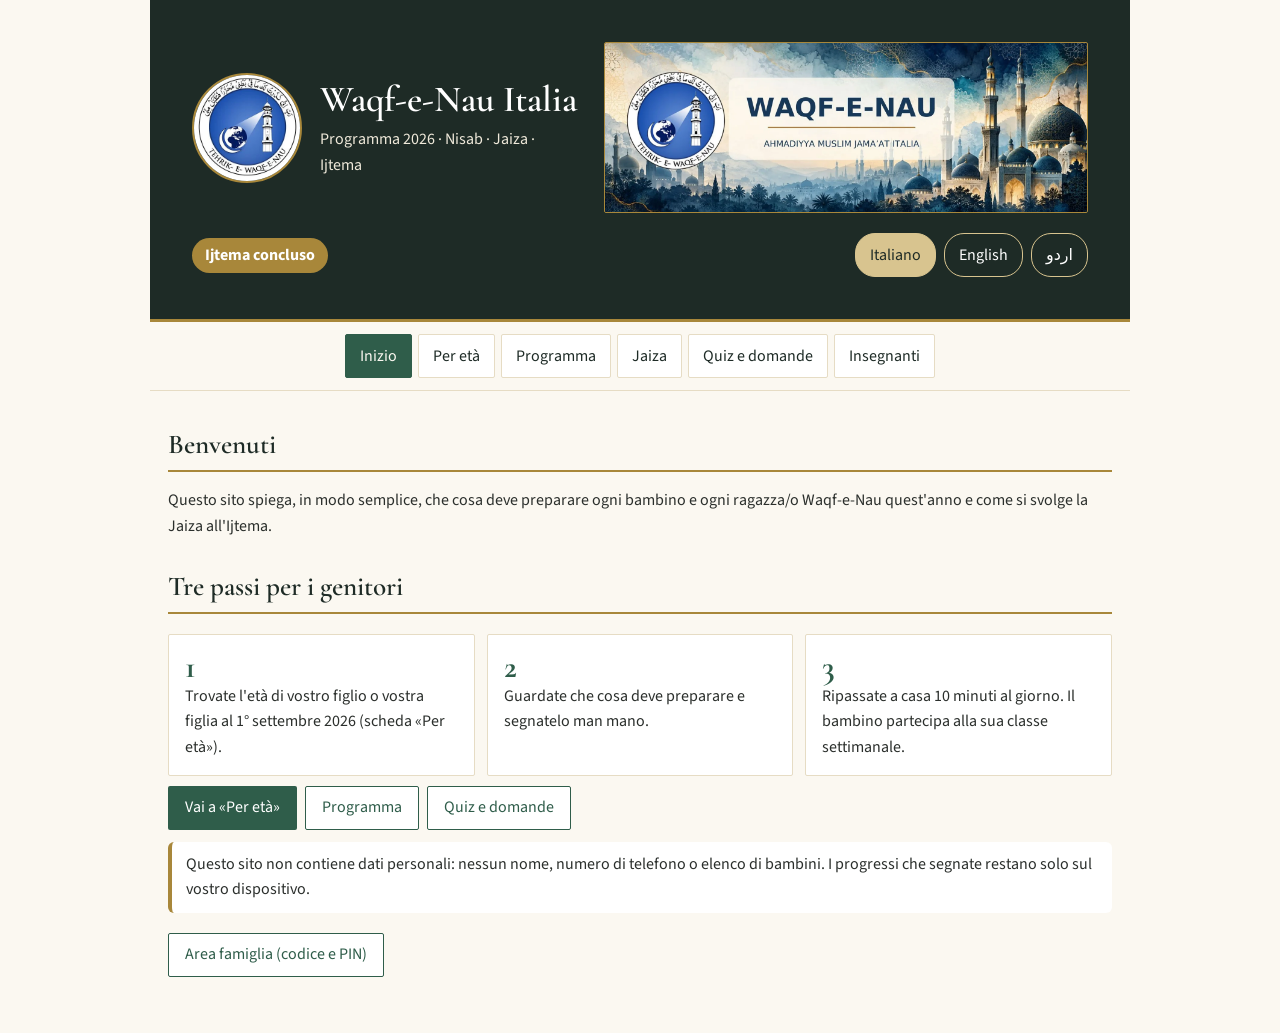
<file: index.html>
<!DOCTYPE html>
<html lang="it"><head><meta charset="utf-8"><meta name="viewport" content="width=device-width,initial-scale=1">
<title>Waqf-e-Nau Italia 2026 – Programma, Nisab, Jaiza</title>
<meta name="description" content="Waqf-e-Nau Italia 2026: programma, Nisab per età, Jaiza, quiz. Italiano, English, اردو.">
<style>body{margin:0;background:#fbf8f1}</style></head><body>
<!-- Waqf-e-Nau Italia 2026 – self-contained block for WordPress (Custom HTML block). All styles are scoped to .wn -->
<style>
@import url('https://fonts.googleapis.com/css2?family=Noto+Nastaliq+Urdu:wght@400;600&family=Source+Sans+3:wght@400;600;700&display=swap');
.wn{--g:#153963;--gold:#d8b674;--cream:#f5f7fb;--dark:#172c44;font-family:'Source Sans 3',system-ui,sans-serif;color:var(--dark);background:var(--cream);line-height:1.6;max-width:980px;margin:0 auto;padding:0 0 30px}
.wn *{box-sizing:border-box}
.wn.ur{font-family:'Noto Nastaliq Urdu',serif;line-height:2.1}
.wn .hd{background:#102c4c;color:#fff;padding:clamp(18px,4vw,42px);border-radius:0 0 20px 20px}
.wn .hero{display:grid;grid-template-columns:minmax(0,1fr) minmax(0,1.25fr);gap:24px;align-items:center}
.wn .hero-brand{display:flex;align-items:center;gap:18px}
.wn .logo{width:clamp(70px,12vw,110px);height:auto;flex:none;border-radius:50%;background:white}
.wn .banner{width:100%;height:auto;display:block;border-radius:12px}
.wn .hd h2{margin:0 0 4px;font-size:clamp(1.4rem,4vw,2.3rem);line-height:1.25;color:#fff;border:0}
.wn .hd p{margin:0;color:#dce7f4}
.wn .hero-tools{display:flex;flex-wrap:wrap;align-items:center;justify-content:space-between;gap:12px;margin-top:20px}
.wn .cd{display:inline-block;background:var(--gold);color:#142b47;padding:5px 13px;border-radius:20px;font-weight:700}
.wn .lg{display:flex;flex-wrap:wrap;gap:8px}
.wn button{font:inherit;cursor:pointer;min-height:44px}
.wn .lg button{border:1px solid #bdd0e6;background:transparent;color:#fff;padding:5px 14px;border-radius:20px}
.wn .lg button.on{background:var(--gold);border-color:var(--gold);color:#142b47}
.wn .tabs{display:flex;flex-wrap:wrap;gap:6px;justify-content:center;padding:12px clamp(12px,3vw,24px);position:sticky;top:var(--wp-admin--admin-bar--height,0px);background:var(--cream);z-index:5;border-bottom:1px solid #d5dfec}
.wn .tabs button{border:1px solid #a5b7cd;background:#fff;color:var(--g);padding:7px 14px;border-radius:8px}
.wn .tabs button.on{background:var(--g);color:#fff;border-color:var(--g)}
.wn :focus-visible{outline:3px solid #916112;outline-offset:3px}
.wn .hd :focus-visible{outline-color:#f5d691}
.wn .pane{scroll-margin-top:90px;overflow-wrap:anywhere}
.wn .quick{display:flex;gap:8px;flex-wrap:wrap}
.wn .quick .btn{margin:0}
.wn .quick .btn.secondary{background:#fff;color:var(--g)!important;border:1px solid var(--g)}
.wn .pane{display:none;padding:6px 18px}.wn .pane.on{display:block}
.wn h3{color:var(--g);border-bottom:2px solid var(--gold);padding-bottom:3px;margin:26px 0 10px}
.wn .card{background:#fff;border:1px solid #d5dfec;border-radius:10px;padding:14px 16px;margin:10px 0}
.wn .note{background:#fff;border-inline-start:4px solid var(--gold);padding:10px 14px;border-radius:6px;margin:12px 0}
.wn .grid{display:grid;grid-template-columns:repeat(auto-fit,minmax(min(100%,200px),1fr));gap:12px}
.wn .big{font-size:2rem;font-weight:700;color:var(--g);line-height:1.1}
.wn input[type=date],.wn select{font:inherit;padding:8px 10px;border:1px solid #9bacc2;border-radius:8px;background:#fff}
.wn .row{display:flex;flex-wrap:wrap;gap:10px;align-items:center}
.wn .or{color:#6b6b60}
.wn ul.ck{list-style:none;padding:0;margin:6px 0}
.wn ul.ck li{padding:6px 0;border-bottom:1px dashed #d5dfec}
.wn ul.ck label{cursor:pointer;display:flex;gap:10px;align-items:flex-start}
.wn ul.ck input{margin-top:6px;transform:scale(1.25)}
.wn .bar{height:12px;background:#e8e0c8;border-radius:8px;overflow:hidden}
.wn .bar i{display:block;height:100%;background:var(--g);width:0;transition:width .3s}
.wn .split{display:flex;height:34px;border-radius:8px;overflow:hidden;color:#fff;font-weight:700;text-align:center}
.wn .split span{display:flex;align-items:center;justify-content:center}
.wn table{border-collapse:collapse;width:100%}
.wn th,.wn td{border:1px solid #d5dfec;padding:7px 10px;text-align:start;background:#fff}
.wn th{background:#efe6cf}
.wn a{color:var(--g)}
.wn .btn{display:inline-flex;align-items:center;min-height:44px;border:1px solid transparent;background:var(--g);color:#fff!important;text-decoration:none;padding:8px 16px;border-radius:8px;margin:4px 6px 4px 0}
.wn .opt{display:block;width:100%;text-align:start;background:#fff;border:1px solid #9bacc2;border-radius:8px;padding:9px 12px;margin:6px 0;color:var(--dark)}
.wn .opt:disabled{cursor:default;opacity:1}.wn .opt.ok{background:#dcefe3;border-color:#267047}.wn .opt.no{background:#f6dcd6;border-color:#b3402a}
.wn details{background:#fff;border:1px solid #d5dfec;border-radius:8px;padding:8px 14px;margin:8px 0}
.wn summary{cursor:pointer;font-weight:600}
.wn .tag{display:inline-block;background:#efe6cf;border-radius:12px;padding:1px 10px;font-size:.85rem;margin-inline-end:6px}
@media(max-width:650px){
 .wn .hero{grid-template-columns:1fr;gap:14px}
 .wn .banner{max-height:170px;object-fit:cover}
 .wn .tabs{display:grid;grid-template-columns:repeat(3,minmax(0,1fr));position:static}
 .wn .tabs button{padding:5px;line-height:1.25;white-space:normal}
 .wn .pane{padding-inline:12px;scroll-margin-top:12px}
 .wn .row{display:grid;align-items:start}
 .wn input[type=date],.wn select{min-height:44px;max-width:100%}
 .wn th,.wn td{padding:6px;font-size:.94rem}
 .wn .quick{display:grid}
}
@media(prefers-reduced-motion:reduce){.wn .bar i{transition:none}}
@media print{.wn .tabs,.wn .lg,.wn .noprint{display:none!important}.wn .pane{display:block!important}}
</style>
<link rel="stylesheet" href="assets/theme-jamaat.css">
<div class="wn" id="wn" lang="it">
<div class="hd">
<div class="hero">
 <div class="hero-brand"><img class="logo" src="assets/branding/waqf-e-nau-italia-logo.webp" width="300" height="300" alt="Waqf-e-Nau"><div><h2 data-i="title">Waqf-e-Nau Italia</h2><p data-i="sub"></p></div></div>
 <img class="banner" src="assets/branding/waqf-e-nau-italia-banner.webp" width="1600" height="562" alt="">
</div>
<div class="hero-tools"><div class="cd" id="wn-cd"></div>
<div class="lg"><button type="button" lang="it" data-l="it">Italiano</button><button type="button" lang="en" data-l="en">English</button><button type="button" lang="ur" data-l="ur">اردو</button></div></div>
</div>
<nav class="tabs" id="wn-tabs"></nav>

<section class="pane" id="p-home"></section>
<section class="pane" id="p-child"></section>
<section class="pane" id="p-prog"></section>
<section class="pane" id="p-jaiza"></section>
<section class="pane" id="p-quiz"></section>
<section class="pane" id="p-teach"></section>
</div>
<script>
(function(){
var root=document.getElementById('wn');
var REF=new Date(2026,8,1); /* 1 Sept 2026: age reference date */
var IJTEMA=new Date(2026,10,22); /* Ijtema: Sunday 22 Nov 2026 - change here if needed */
var LINKS={p1:'https://files.alislam.cloud/pdf/Syllabus-WN-Part-1.pdf',p2:'https://new.alislam.org/library/books/syllabus-waqf-e-nau-part-2-years-7-15',p3:'https://files.alislam.cloud/pdf/Syllabus-WN-Part-3.pdf'};
var NISAB_IT='materiali/nisab-italiano.pdf';
var NISAB_PAGES={3:12,4:14,5:15,6:16,7:19,8:20,9:22,10:23,11:27,12:29,13:32,14:38,15:43,16:46,17:47,18:49,19:49,20:51,21:51};
var HADITH_PAGES={7:19,8:21,9:22,10:24,11:27,12:29,13:33,14:38,15:43,17:48,18:49,19:49,20:51};
var NISAB_LABEL=t('Italian Nisab (PDF)','Nisab in italiano (PDF)','اطالوی نصاب (PDF)');
var JAIZA_DIR='materiali/jaiza-2026/';
var JAIZA_OPEN=t('Open Jaiza form (PDF)','Apri il modulo Jaiza (PDF)','جائزے کا فارم کھولیں (PDF)');
var JAIZA_ALL=t('All Jaiza forms by age (PDF)','Tutti i moduli Jaiza per età (PDF)','عمر کے مطابق تمام جائزہ فارم (PDF)');
var IJTEMA_PROGRAM=t('Ijtema timetable · Sunday 22 November (PDF)','Programma dell’Ijtema · domenica 22 novembre (PDF)','اجتماع کا پروگرام · اتوار 22 نومبر (PDF)');
function documentLink(path,label,language){
 return '<a class="btn" href="'+path+'" target="_blank" rel="noopener"'+(language?' lang="'+language+'"':'')+'>'+label+'</a>';
}
function nisabLink(page,label){
 return '<a class="btn" href="'+NISAB_IT+(page?'#page='+page:'')+'" target="_blank" rel="noopener" lang="it">'+label+'</a>';
}
function t(en,it,ur){return {en:en,it:it,ur:ur}}
var S={ /* surah names */
baq:t('Al-Baqarah','Al-Baqarah','البقرہ'),ak:t('Ayatul Kursi','Ayatul Kursi','آیت الکرسی'),fil:t('Al-Fil','Al-Fil','الفیل'),
ali:t("Ali 'Imran",'Ali Imran','آل عمران'),ana:t("Al-An'am",'Al-An\'am','الانعام'),lah:t('Al-Lahab','Al-Lahab','اللہب'),qur:t('Quraish','Quraysh','قریش'),
nas:t('An-Nasr','An-Nasr','النصر'),kaf:t('Al-Kafirun','Al-Kafirun','الکافرون'),mao:t("Al-Ma'un",'Al-Ma\'un','الماعون'),rad:t("Ar-Ra'd",'Ar-Ra\'d','الرعد'),
nah:t('An-Nahl','An-Nahl','النحل'),isr:t("Bani Isra'il",'Bani Isra\'il','بنی اسرائیل'),saj:t('Ha-Mim As-Sajdah','Ha-Mim As-Sajdah','حم السجدہ'),
qar:t("Al-Qari'ah",'Al-Qari\'ah','القارعۃ'),tak:t('At-Takathur','At-Takathur','التکاثر'),qad:t('Al-Qadr','Al-Qadr','القدر'),zil:t('Az-Zilzal','Az-Zilzal','الزلزال'),
tin:t('At-Tin','At-Tin','التین'),ins:t('Al-Inshirah','Al-Inshirah','الانشراح'),duh:t('Ad-Duha','Ad-Duha','الضحیٰ'),kah:t('Al-Kahf','Al-Kahf','الکہف'),
ahz:t('Al-Ahzab','Al-Ahzab','الاحزاب'),has:t('Al-Hashr','Al-Hashr','الحشر'),gha:t('Al-Ghashiyah','Al-Ghashiyah','الغاشیہ'),ala:t("Al-A'la",'Al-A\'la','الاعلیٰ'),
bur:t('Al-Buruj','Al-Buruj','البروج'),tar:t('At-Tariq','At-Tariq','الطارق'),dah:t('Ad-Dahr','Ad-Dahr','الدہر'),saf:t('As-Saff','As-Saff','الصف'),
jum:t("Al-Jumu'ah",'Al-Jumu\'ah','الجمعہ'),rah:t('Ar-Rahman','Ar-Rahman','الرحمٰن')};
var SURAH_NUMBER={baq:2,ak:2,fil:105,ali:3,ana:6,lah:111,qur:106,nas:110,kaf:109,mao:107,rad:13,nah:16,isr:17,saj:41,qar:101,tak:102,qad:97,zil:99,tin:95,ins:94,duh:93,kah:18,ahz:33,has:59,gha:88,ala:87,bur:85,tar:86,dah:76,saf:61,jum:62,rah:55};
function tilawatLink(number,label){
 return '<a href="https://tilaw.at/'+number+':1" target="_blank" rel="noopener">'+label+'</a>';
}
function H(k,v){return {s:S[k],v:v,n:SURAH_NUMBER[k]}}
var HIFZ={
8:[H('baq','1–5'),H('ak',''),H('baq','6–10')],
9:[H('baq','11–17'),H('fil','')],
10:[H('baq','1–17'),H('ak','')],
12:[H('ali','26–28, 191–195'),H('ana','96–109')],
13:[H('lah',''),H('qur',''),H('nas',''),H('kaf',''),H('mao',''),H('rad','9–14'),H('nah','67–71'),H('isr','79–85'),H('saj','31–36')],
14:[H('qar',''),H('tak',''),H('qad',''),H('zil',''),H('tin',''),H('ins',''),H('duh',''),H('kah','1–11, 103–111'),H('ahz','70–74'),H('has','19–25')],
15:[H('gha',''),H('ala','')],16:[H('bur','')],17:[H('tar','')],18:[H('dah','')],19:[H('saf','')],20:[H('jum',''),H('rah','')]};
var NAMAZ={
7:[t('Adhan; Wudu and its prayer; the method of Salat','Adhan; Wudu e la sua preghiera; il modo di eseguire la Salat','اذان؛ وضو اور اس کی دعا؛ نماز کا طریقہ')],
8:[t('Complete Salat with translation','Salat completa con traduzione','مکمل نماز مع ترجمہ')],
9:[t('Dua-e-Qunoot; funeral prayer; Tayammum; prayer for travelling','Dua-e-Qunoot; preghiera funebre; Tayammum; preghiera per il viaggio','دعائے قنوت؛ نمازِ جنازہ؛ تیمم؛ سفر کی دعا')],
10:[t('The 9 prayers (duas) of the Nisab; full Salat revision','Le 9 preghiere (dua) del Nisab; ripasso della Salat completa','نصاب کی 9 دعائیں؛ مکمل نماز کی دہرائی')],
11:[t('Prayers on entering and leaving home; prayer after the Adhan','Preghiere per entrare e uscire di casa; preghiera dopo l\'Adhan','گھر میں داخل ہونے اور نکلنے کی دعا؛ اذان کے بعد کی دعا')]};
var NAMAZ12=[t('Complete Salat with translation, word by word, from Takbir to Salam','Salat completa con traduzione, parola per parola, dal Takbir al Salam','مکمل نماز مع ترجمہ، لفظ بہ لفظ، تکبیر سے سلام تک'),t('Adhan; Dua-e-Qunoot and funeral prayer (revision)','Adhan; Dua-e-Qunoot e preghiera funebre (ripasso)','اذان؛ دعائے قنوت اور نمازِ جنازہ (دہرائی)')];
var NAMAZX={12:t('Prayer for a journey; prayer when visiting the sick','Preghiera per il viaggio; preghiera per visitare un malato','سفر کی دعا؛ عیادتِ مریض کی دعا'),15:t("The Qur'anic prayers listed in the Nisab",'Le preghiere coraniche indicate nel Nisab','نصاب میں درج قرآنی دعائیں')};
var HAD={
7:t('2 hadith · 4 Names of Allah','2 hadith · 4 Nomi di Allah','2 احادیث · اللہ کے 4 نام'),
8:t('2 hadith · 6 Names of Allah','2 hadith · 6 Nomi di Allah','2 احادیث · اللہ کے 6 نام'),
9:t('2 hadith · 5 Names of Allah','2 hadith · 5 Nomi di Allah','2 احادیث · اللہ کے 5 نام'),
10:t('10 hadith · 15 Names of Allah (including those of ages 7, 8, 9)','10 hadith · 15 Nomi di Allah (compresi quelli dei 7, 8, 9 anni)','10 احادیث · اللہ کے 15 نام (7، 8، 9 سال کے نام سمیت)'),
11:t('10 hadith · Names of Allah for age 11','10 hadith · Nomi di Allah per i 11 anni','10 احادیث · 11 سال کے اللہ کے نام'),
12:t('10 hadith · Names of Allah for age 12','10 hadith · Nomi di Allah per i 12 anni','10 احادیث · 12 سال کے اللہ کے نام'),
13:t('7 hadith · Names of Allah for age 13','7 hadith · Nomi di Allah per i 13 anni','7 احادیث · 13 سال کے اللہ کے نام'),
14:t('Hadith of the Nisab + Forty Gems 1–20 · Names of Allah for age 14','Hadith del Nisab + Forty Gems 1–20 · Nomi di Allah per i 14 anni','نصاب کی احادیث + چالیس جواہر پارے 1–20 · 14 سال کے اللہ کے نام'),
15:t('Hadith on the Nisab page for age 15','Hadith della pagina del Nisab per i 15 anni','نصاب میں 15 سال کے صفحے کی احادیث'),
17:t('The «Kaifa antum» hadith','Il hadith «Kaifa antum»','حدیث «کیف انتم»'),
18:t('Revision of all hadith above','Ripasso di tutti i hadith precedenti','اوپر کی تمام احادیث کی دہرائی'),19:null,20:null};
HAD[19]=HAD[18];HAD[20]=HAD[18];
var QAS={
13:t('Couplets 1–20','Distici 1–20','اشعار 1–20'),14:t('Revise couplets 1–20','Ripasso dei distici 1–20','اشعار 1–20 کی دہرائی'),
15:t('Couplets 21–30','Distici 21–30','اشعار 21–30'),16:t('Couplets 31–40 · first 9 couplets of «Salam ba-Huzoor»','Distici 31–40 · primi 9 distici di «Salam ba-Huzoor»','اشعار 31–40 · «سلام بحضور» کے پہلے 9 اشعار'),
17:t('Couplets 41–50','Distici 41–50','اشعار 41–50'),18:t('Couplets 51–60','Distici 51–60','اشعار 51–60'),19:t('Couplets 51–60','Distici 51–60','اشعار 51–60'),20:t('Couplets 61–70','Distici 61–70','اشعار 61–70')};
var PRES=t('Presentation on the book «Messaggio di Pace» (Payghām-e Ṣulḥ): prepared at home, worth 10 of the 70 points','Presentazione sul libro «Messaggio di Pace» (Payghām-e Ṣulḥ): preparata a casa, vale 10 dei 70 punti','کتاب «پیغامِ صلح» پر پریزنٹیشن: گھر پر تیار کریں، 70 میں سے 10 نمبر');
var I={
it:{title:'Waqf-e-Nau Italia',sub:'Programma 2026 · Nisab · Jaiza · Ijtema',tabs:['Inizio','Per età','Programma','Jaiza','Quiz e domande','Insegnanti'],
 cd0:'Ijtema: ',cdd:' giorni',cdt:'Oggi è l\'Ijtema!',cdp:'Ijtema concluso',
 h1:'Benvenuti',h2:'Questo sito spiega, in modo semplice, che cosa deve preparare ogni bambino e ogni ragazza/o Waqf-e-Nau quest\'anno e come si svolge la Jaiza all\'Ijtema.',
 h3:'Tre passi per i genitori',s1:'Trovate l\'età di vostro figlio o vostra figlia al 1° settembre 2026 (scheda «Per età»).',s2:'Guardate che cosa deve preparare e segnatelo man mano.',s3:'Ripassate a casa 10 minuti al giorno. Il bambino partecipa alla sua classe settimanale.',
 hb:'Vai a «Per età»',
 priv:'Questo sito non contiene dati personali: nessun nome, numero di telefono o elenco di bambini. I progressi che segnate restano solo sul vostro dispositivo.',
 age:'Che cosa deve preparare?',ageq:'Data di nascita',ageor:'oppure scegliete l\'età',ageref:'Conta l\'età compiuta al 1° settembre 2026, anche se il compleanno cade prima dell\'Ijtema.',
 ageis:'Età di riferimento: ',years:' anni',none:'Nessun modulo quest\'anno (nato dopo il 1° settembre 2023).',over:'Oltre i 21 anni: seguire il Nisab Parte 3.',
 cHifz:'Corano (Hifz)',cNamaz:'Namaz e preghiere',cHad:'Hadith e Nomi di Allah',cQas:'Qaseeda',cOther:'Altro',
 verses:'versetti ',noData:'Per questa età il programma dettagliato è nel Nisab ufficiale (indicato sotto). Chiedete all\'insegnante.',
 prog:'Preparazione',of:' completato',print:'Stampa questa pagina',reset:'Azzera segni',
 form:'Modulo della Jaiza',formtxt:'A · Nisab di quest\'anno (70 punti) · B · Ripasso (25 punti) · C · Pratica e condotta (5 punti).',
 nis:'Testi del Nisab ufficiale (gratuiti)',p1:'Parte 1 (1–7 anni)',p2:'Parte 2 (7–15 anni)',p3:'Parte 3 (15–21 anni e oltre)',
 pg:'Programma delle classi 2026',pg1:'Periodo',pg1t:'Dal 7 settembre al 20 novembre 2026: 11 settimane.',pg2:'Settimane 1–9',pg2t:'Contenuti nuovi del Nisab della propria età.',pg3:'Settimana 10',pg3t:'Ripasso, compresi gli anni precedenti.',pg4:'Settimana 11',pg4t:'Prova generale della Jaiza.',
 fmt:'Come funzionano le classi',fmt1:'Una classe a settimana da 30 minuti per ogni ragazzo/a, in un piccolo gruppo (circa 5–6) guidato da un insegnante.',fmt2:'Ogni insegnante concorda l\'orario con il proprio gruppo e lo mantiene.',fmt3:'Ogni settimana si invia un messaggio vocale WhatsApp con il compito, entro domenica sera.',fmt4:'Se si perde una lezione, i genitori aiutano a recuperare quella parte a casa.',
 ij:'Giornata dell\'Ijtema',ij0:'Il programma dettagliato sarà comunicato dagli organizzatori. Struttura prevista:',ij1:'Apertura con breve Tilawat',ij2:'Jaiza a gruppi, con quattro insegnanti esaminatori',ij3:'Incontri e laboratori: tabligh, significato del Waqf e Waqf-e-Arzi, tempo, disciplina e social media, amore per il Khilafat e la Jama\'at, rapporto vivo con Allah',ij4:'Pranzo, namaz e merenda',ij5:'Presentazioni, discorso conclusivo e dua',
 jz:'La Jaiza',jz0:'La Jaiza è la verifica dell\'Ijtema. Vale per ragazzi e ragazze, con un modulo per ogni età.',jzA:'A · Nisab di quest\'anno',jzB:'B · Ripasso (domande a sorpresa)',jzC:'C · Pratica e condotta',
 jzC0:'preghiere quotidiane, recita del Corano, comportamento',jzB0:'poche domande sul programma degli anni precedenti',jzA0:'tutto il programma ufficiale della propria età',
 gr:'Giudizio finale',g1:'Mumtaz',g2:'Molto buono',g3:'Buono',g4:'Da esercitare ancora',
 tab:'Tabella: data di nascita → modulo',bd:'Data di nascita',fm:'Modulo',nomod:'nessun modulo',
 quiz:'Quiz per i genitori',quiz0:'Sei domande rapide per controllare di aver capito come funziona.',next:'Avanti',again:'Ricomincia',score:'Punteggio: ',faq:'Domande frequenti',
 tc:'Per gli insegnanti',tc0:'Ogni lezione segue la stessa routine. Non aggiungere né cambiare contenuti: insegna solo ciò che è indicato per l\'età.',
 r0:'Routine di 30 minuti',r1:'2 min · presenze, tutti con microfono spento e telecamera accesa',r2:'10 min · esercizio di gruppo: l\'insegnante recita con il testo a schermo, i ragazzi ripetono; poi 2–3 ragazzi insieme',r3:'15 min · ascolto di 4–5 ragazzi uno alla volta (circa 2 minuti ciascuno), con voto; ogni settimana ragazzi diversi',r4:'3 min · compito per ogni età, poi scritto nel gruppo WhatsApp',
 mk:'Scala di valutazione',m4:'4 · Fluente: nessun errore, nessun aiuto',m3:'3 · Piccoli errori: 1–2 sbavature, si corregge da solo',m2:'2 · Con aiuto: ha bisogno di essere sollecitato',m1:'1 · Parziale: conosce solo una parte',m0:'0 · Non pronto: non l\'ha ancora imparato',
 rl:'Regole',rl1:'Mai confrontare i ragazzi davanti al gruppo: lodare l\'impegno.',rl2:'Dopo ogni lezione: due righe nel gruppo, con chi era assente e chi è indietro e su cosa.',rl3:'Se non si può tenere la lezione, avvisare gli organizzatori almeno un giorno prima.'},
en:{title:'Waqf-e-Nau Italy',sub:'2026 programme · Nisab · Jaiza · Ijtema',tabs:['Start','By age','Programme','Jaiza','Quiz & questions','Teachers'],
 cd0:'Ijtema: ',cdd:' days to go',cdt:'The Ijtema is today!',cdp:'Ijtema finished',
 h1:'Welcome',h2:'This site explains in a simple way what every Waqf-e-Nau boy and girl has to prepare this year, and how the Jaiza works at the Ijtema.',
 h3:'Three steps for parents',s1:'Find your child\'s age on 1 September 2026 (tab «By age»).',s2:'See what they must prepare and tick it off as you go.',s3:'Revise at home 10 minutes a day. Your child attends their weekly class.',
 hb:'Go to «By age»',
 priv:'This site holds no personal data: no names, phone numbers or lists of children. The progress you tick stays only on your own device.',
 age:'What must my child prepare?',ageq:'Date of birth',ageor:'or choose the age',ageref:'The age that counts is the age completed on 1 September 2026, even if the birthday falls before the Ijtema.',
 ageis:'Reference age: ',years:' years',none:'No form this year (born after 1 September 2023).',over:'Over 21: follow Nisab Part 3.',
 cHifz:'Quran (Hifz)',cNamaz:'Namaz and prayers',cHad:'Hadith and Names of Allah',cQas:'Qaseeda',cOther:'Other',
 verses:'verses ',noData:'For this age the detailed programme is in the official Nisab (linked below). Ask the class teacher.',
 prog:'Preparation',of:' done',print:'Print this page',reset:'Clear ticks',
 form:'Jaiza form',formtxt:'A · This year\'s Nisab (70 points) · B · Revision (25 points) · C · Practice and conduct (5 points).',
 nis:'Official Nisab texts (free)',p1:'Part 1 (ages 1–7)',p2:'Part 2 (ages 7–15)',p3:'Part 3 (ages 15–21 and over)',
 pg:'2026 class programme',pg1:'Term',pg1t:'7 September to 20 November 2026: 11 weeks.',pg2:'Weeks 1–9',pg2t:'New content from the Nisab for the child\'s age.',pg3:'Week 10',pg3t:'Revision, including earlier years.',pg4:'Week 11',pg4t:'Mock Jaiza.',
 fmt:'How the classes work',fmt1:'One 30-minute class a week for every boy and girl, in a small group (about 5–6) led by a teacher.',fmt2:'Each teacher agrees the time with their own group and keeps it.',fmt3:'Each week a WhatsApp voice note with the homework is sent, by Sunday evening.',fmt4:'If a lesson is missed, parents help to catch up on that part at home.',
 ij:'Ijtema day',ij0:'The detailed timetable will be announced by the organisers. Planned structure:',ij1:'Opening with a short Tilawat',ij2:'Jaiza in groups, with four examining teachers',ij3:'Seminars and workshops: tabligh, the meaning of Waqf and Waqf-e-Arzi, time, discipline and social media, love for Khilafat and the Jama\'at, a living connection with Allah',ij4:'Lunch, namaz and snacks',ij5:'Presentations, concluding speech and dua',
 jz:'The Jaiza',jz0:'The Jaiza is the assessment at the Ijtema. It is for boys and girls, with one form per age.',jzA:'A · This year\'s Nisab',jzB:'B · Revision (spot questions)',jzC:'C · Practice and conduct',
 jzC0:'daily prayers, Quran recitation, behaviour',jzB0:'a few questions on earlier years\' content',jzA0:'the whole official programme for the child\'s age',
 gr:'Final grade',g1:'Mumtaz',g2:'Very good',g3:'Good',g4:'Needs more practice',
 tab:'Table: date of birth → form',bd:'Date of birth',fm:'Form',nomod:'no form',
 quiz:'Quiz for parents',quiz0:'Six quick questions to check you have understood how it works.',next:'Next',again:'Start again',score:'Score: ',faq:'Frequently asked questions',
 tc:'For teachers',tc0:'Every class follows the same routine. Do not add or change content: teach only what is listed for the age.',
 r0:'30-minute routine',r1:'2 min · attendance, everyone muted, cameras on',r2:'10 min · group drill: the teacher recites with the text on screen, the boys repeat; then 2–3 boys together',r3:'15 min · hear 4–5 boys one at a time (about 2 minutes each) and mark them; different boys each week',r4:'3 min · homework for each age, then written in the WhatsApp group',
 mk:'Marking scale',m4:'4 · Fluent: no mistakes, no help',m3:'3 · Small mistakes: 1–2 slips, corrects himself',m2:'2 · With help: needs prompting',m1:'1 · Partial: knows only part of it',m0:'0 · Not ready: has not learned it yet',
 rl:'Rules',rl1:'Never compare boys in front of the group: praise effort.',rl2:'After every class: two lines in the group, who was absent and who is behind on what.',rl3:'If you cannot hold a class, tell the organisers at least a day before.'},
ur:{title:'وقفِ نو اٹلی',sub:'پروگرام 2026 · نصاب · جائزہ · اجتماع',tabs:['آغاز','عمر کے مطابق','پروگرام','جائزہ','کوئز اور سوالات','اساتذہ'],
 cd0:'اجتماع: ',cdd:' دن باقی',cdt:'آج اجتماع ہے!',cdp:'اجتماع مکمل ہوا',
 h1:'خوش آمدید',h2:'یہ سائٹ آسان انداز میں بتاتی ہے کہ اس سال ہر واقفِ نو بچے اور بچی کو کیا تیار کرنا ہے اور اجتماع میں جائزہ کیسے ہوگا۔',
 h3:'والدین کے لیے تین قدم',s1:'یکم ستمبر 2026 کو اپنے بچے کی عمر معلوم کریں («عمر کے مطابق» ٹیب)۔',s2:'دیکھیں کیا تیار کرنا ہے اور تیار ہونے پر نشان لگائیں۔',s3:'گھر پر روزانہ 10 منٹ دہرائی کروائیں۔ بچہ اپنی ہفتہ وار کلاس میں شریک ہو۔',
 hb:'«عمر کے مطابق» دیکھیں',
 priv:'اس سائٹ پر کوئی ذاتی معلومات نہیں: نہ نام، نہ فون نمبر، نہ بچوں کی فہرست۔ آپ جو نشان لگائیں وہ صرف آپ کے اپنے آلے میں رہتے ہیں۔',
 age:'میرے بچے کو کیا تیار کرنا ہے؟',ageq:'تاریخِ پیدائش',ageor:'یا عمر منتخب کریں',ageref:'یکم ستمبر 2026 کو مکمل ہونے والی عمر شمار ہوگی، چاہے سالگرہ اجتماع سے پہلے آ جائے۔',
 ageis:'حوالے کی عمر: ',years:' سال',none:'اس سال کوئی فارم نہیں (یکم ستمبر 2023 کے بعد پیدائش)۔',over:'21 سال سے اوپر: نصاب حصہ 3 کے مطابق۔',
 cHifz:'قرآن (حفظ)',cNamaz:'نماز اور دعائیں',cHad:'احادیث اور اللہ کے نام',cQas:'قصیدہ',cOther:'دیگر',
 verses:'آیات ',noData:'اس عمر کا تفصیلی پروگرام سرکاری نصاب میں ہے (نیچے لنک)۔ کلاس کے استاد سے پوچھیں۔',
 prog:'تیاری',of:' مکمل',print:'یہ صفحہ پرنٹ کریں',reset:'نشان مٹائیں',
 form:'جائزے کا فارم',formtxt:'الف · اس سال کا نصاب (70 نمبر) · ب · دہرائی (25 نمبر) · ج · عمل اور اخلاق (5 نمبر)۔',
 nis:'سرکاری نصاب کی کتابیں (مفت)',p1:'حصہ 1 (1 تا 7 سال)',p2:'حصہ 2 (7 تا 15 سال)',p3:'حصہ 3 (15 تا 21 سال اور اس سے اوپر)',
 pg:'کلاسوں کا پروگرام 2026',pg1:'مدت',pg1t:'7 ستمبر سے 20 نومبر 2026 تک: 11 ہفتے۔',pg2:'ہفتے 1 تا 9',pg2t:'بچے کی عمر کے نصاب کا نیا مواد۔',pg3:'ہفتہ 10',pg3t:'دہرائی، پچھلے سالوں سمیت۔',pg4:'ہفتہ 11',pg4t:'جائزے کی مشق۔',
 fmt:'کلاسیں کیسے ہوتی ہیں',fmt1:'ہر بچے اور بچی کی ہفتے میں ایک کلاس، 30 منٹ کی، استاد کے ساتھ چھوٹے گروپ (تقریباً 5–6) میں۔',fmt2:'ہر استاد اپنے گروپ کے ساتھ وقت طے کرتا ہے اور اسی پر قائم رہتا ہے۔',fmt3:'ہر ہفتے ہوم ورک کا واٹس ایپ وائس نوٹ اتوار کی شام تک بھیجا جاتا ہے۔',fmt4:'کلاس چھوٹ جائے تو والدین گھر پر وہ حصہ پورا کروانے میں مدد کریں۔',
 ij:'اجتماع کا دن',ij0:'تفصیلی ٹائم ٹیبل منتظمین بتائیں گے۔ متوقع ترتیب:',ij1:'مختصر تلاوت سے آغاز',ij2:'گروپوں میں جائزہ، چار اساتذہ ممتحن',ij3:'سیمینار اور ورکشاپس: تبلیغ، وقف اور وقفِ عارضی کا مفہوم، وقت، نظم و ضبط اور سوشل میڈیا، خلافت اور جماعت سے محبت، اللہ سے زندہ تعلق',ij4:'کھانا، نماز اور ناشتہ',ij5:'پریزنٹیشنز، اختتامی خطاب اور دعا',
 jz:'جائزہ',jz0:'جائزہ اجتماع کا امتحان ہے۔ لڑکوں اور لڑکیوں دونوں کے لیے، ہر عمر کا الگ فارم۔',jzA:'الف · اس سال کا نصاب',jzB:'ب · دہرائی (اچانک سوالات)',jzC:'ج · عمل اور اخلاق',
 jzC0:'روزانہ نمازیں، تلاوتِ قرآن، رویہ',jzB0:'پچھلے سالوں کے مواد سے چند سوال',jzA0:'بچے کی عمر کا پورا سرکاری نصاب',
 gr:'آخری درجہ',g1:'ممتاز',g2:'بہت اچھا',g3:'اچھا',g4:'مزید مشق کی ضرورت',
 tab:'جدول: تاریخِ پیدائش ← فارم',bd:'تاریخِ پیدائش',fm:'فارم',nomod:'کوئی فارم نہیں',
 quiz:'والدین کے لیے کوئز',quiz0:'چھ مختصر سوال، تاکہ معلوم ہو کہ آپ نے طریقِ کار سمجھ لیا ہے۔',next:'اگلا',again:'دوبارہ شروع کریں',score:'نتیجہ: ',faq:'اکثر پوچھے جانے والے سوالات',
 tc:'اساتذہ کے لیے',tc0:'ہر کلاس ایک ہی طریقے پر چلتی ہے۔ مواد میں اضافہ یا تبدیلی نہ کریں: صرف وہی پڑھائیں جو اس عمر کے لیے درج ہے۔',
 r0:'30 منٹ کا طریقہ',r1:'2 منٹ · حاضری، سب کا مائیک بند، کیمرہ آن',r2:'10 منٹ · گروپ مشق: استاد سکرین پر متن کے ساتھ پڑھے، بچے دہرائیں؛ پھر 2–3 بچے مل کر',r3:'15 منٹ · 4–5 بچوں کو باری باری سنیں (ہر ایک تقریباً 2 منٹ) اور نمبر دیں؛ ہر ہفتے مختلف بچے',r4:'3 منٹ · ہر عمر کا ہوم ورک، پھر واٹس ایپ گروپ میں لکھیں',
 mk:'نمبر دینے کا پیمانہ',m4:'4 · رواں: کوئی غلطی نہیں، مدد نہیں',m3:'3 · معمولی غلطیاں: 1–2 لغزشیں، خود درست کر لیتا ہے',m2:'2 · مدد کے ساتھ: یاد دلانا پڑتا ہے',m1:'1 · جزوی: صرف کچھ حصہ آتا ہے',m0:'0 · تیار نہیں: ابھی یاد نہیں کیا',
 rl:'اصول',rl1:'گروپ کے سامنے بچوں کا موازنہ کبھی نہ کریں: محنت کی تعریف کریں۔',rl2:'ہر کلاس کے بعد گروپ میں دو سطریں: کون غیر حاضر تھا اور کون کس چیز میں پیچھے ہے۔',rl3:'کلاس نہ ہو سکے تو منتظمین کو کم از کم ایک دن پہلے بتائیں۔'}};
var ROWS=[[3,'02/09/2022 – 01/09/2023'],[4,'02/09/2021 – 01/09/2022'],[5,'02/09/2020 – 01/09/2021'],[6,'02/09/2019 – 01/09/2020'],[7,'02/09/2018 – 01/09/2019'],[8,'02/09/2017 – 01/09/2018'],[9,'02/09/2016 – 01/09/2017'],[10,'02/09/2015 – 01/09/2016'],[11,'02/09/2014 – 01/09/2015'],[12,'02/09/2013 – 01/09/2014'],[13,'02/09/2012 – 01/09/2013'],[14,'02/09/2011 – 01/09/2012'],[15,'02/09/2010 – 01/09/2011'],[16,'02/09/2009 – 01/09/2010'],[17,'02/09/2008 – 01/09/2009'],[18,'02/09/2007 – 01/09/2008'],[19,'02/09/2006 – 01/09/2007'],[20,'02/09/2005 – 01/09/2006'],[21,'02/09/2004 – 01/09/2005']];
var Q={
it:[['Quale età conta per scegliere il modulo?',['L\'età al giorno dell\'Ijtema','L\'età compiuta al 1° settembre 2026','L\'età al 1° gennaio'],1],['Un bambino nato il 15 ottobre 2016 quale modulo guarda?',['9 anni','10 anni','11 anni'],0],['Quanti punti vale la parte A (Nisab di quest\'anno)?',['50','70','25'],1],['Qual è il giudizio per 78 punti?',['Mumtaz','Molto buono','Buono'],1],['Da che età c\'è la presentazione sul libro «Messaggio di Pace»?',['Da 9 anni','Da 11 anni','Da 13 anni'],2],['Entro quando si invia il messaggio vocale con il compito?',['Domenica sera','Venerdì mattina','Mercoledì sera'],0]],
en:[['Which age counts when choosing the form?',['The age on Ijtema day','The age completed on 1 September 2026','The age on 1 January'],1],['A child born on 15 October 2016: which form?',['9 years','10 years','11 years'],0],['How many points is part A (this year\'s Nisab) worth?',['50','70','25'],1],['What is the grade for 78 points?',['Mumtaz','Very good','Good'],1],['From what age is there a presentation on «Messaggio di Pace»?',['From 9','From 11','From 13'],2],['By when is the homework voice note sent?',['Sunday evening','Friday morning','Wednesday evening'],0]],
ur:[['فارم منتخب کرتے وقت کون سی عمر شمار ہوتی ہے؟',['اجتماع کے دن کی عمر','یکم ستمبر 2026 کو مکمل عمر','یکم جنوری کی عمر'],1],['15 اکتوبر 2016 کو پیدا ہونے والا بچہ کون سا فارم دیکھے؟',['9 سال','10 سال','11 سال'],0],['حصہ الف (اس سال کا نصاب) کے کتنے نمبر ہیں؟',['50','70','25'],1],['78 نمبر پر کون سا درجہ ہے؟',['ممتاز','بہت اچھا','اچھا'],1],['«پیغامِ صلح» پر پریزنٹیشن کس عمر سے ہے؟',['9 سال سے','11 سال سے','13 سال سے'],2],['ہوم ورک کا وائس نوٹ کب تک بھیجنا ہے؟',['اتوار کی شام تک','جمعہ کی صبح تک','بدھ کی شام تک'],0]]};
var IJTEMA_QUIZ={
 A:[
  ["Come si chiama il nostro amato Profeta?", ["Hazrat Isa (as)", "Hazrat Musa (as)", "Hazrat Muhammad (saw)"], 2],
  ["In quale città è nato il Santo Profeta (saw)?", ["Medina", "Mecca", "Gerusalemme"], 1],
  ["Come si chiama il libro sacro dell'Islam?", ["Il Vangelo", "La Torah", "Il Sacro Corano"], 2],
  ["Quante preghiere obbligatorie (namaz) facciamo ogni giorno?", ["5", "3", "7"], 0],
  ["Come si chiama la preghiera dell'alba?", ["Fajr", "Maghrib", "Isha"], 0],
  ["Come si chiama il Messia Promesso (as)?", ["Hazrat Mirza Tahir Ahmad (rh)", "Hazrat Hakim Nur-ud-Din (ra)", "Hazrat Mirza Ghulam Ahmad (as)"], 2],
  ["In quale villaggio è nato il Messia Promesso (as)?", ["Rabwah", "Qadian", "Lahore"], 1],
  ["Come si chiama il nostro Khalifa di oggi?", ["Hazrat Mirza Bashir-ud-Din Mahmud Ahmad (ra)", "Hazrat Mirza Nasir Ahmad (rh)", "Hazrat Mirza Masroor Ahmad (aba)"], 2],
  ["Chi è stato il primo Khalifa dopo il Santo Profeta (saw)?", ["Hazrat Ali (ra)", "Hazrat Umar (ra)", "Hazrat Abu Bakr (ra)"], 2],
  ["Quanti sono i pilastri dell'Islam?", ["4", "6", "5"], 2],
  ["Che cosa diciamo prima di cominciare a mangiare?", ["Bismillahir Rahmanir Rahim", "Alhamdulillah", "Insha'Allah"], 0],
  ["Come salutiamo un altro musulmano?", ["Masha'Allah", "Jazakallah", "Assalamo alaikum wa rahmatullah"], 2]
 ],
 B:[
  ["Quante sure ci sono nel Sacro Corano?", ["114", "120", "99"], 0],
  ["Qual è la prima sura del Sacro Corano?", ["Al-Fatiha", "An-Nas", "Al-Baqarah"], 0],
  ["In quale grotta il Santo Profeta (saw) ricevette la prima rivelazione?", ["La grotta di Thaur", "La grotta di Hira", "La grotta di Badr"], 1],
  ["Qual è stata la prima parola rivelata del Sacro Corano?", ["«Iqra'» (Leggi / Recita)", "«Bismillah»", "«Alhamdulillah»"], 0],
  ["Che cos'è l'Hijra?", ["Il viaggio del Profeta (saw) in Siria da ragazzo", "Il pellegrinaggio dell'ultimo anno di vita del Profeta (saw)", "La migrazione del Santo Profeta (saw) da Mecca a Medina, nel 622 d.C."], 2],
  ["Chi crebbe il Santo Profeta (saw) dopo la morte del nonno ʿAbdul Muttalib?", ["Lo zio Abu Talib", "Lo zio Hazrat Hamza (ra)", "Lo zio Abu Lahab"], 0],
  ["Quando è nato il Messia Promesso (as)?", ["Il 26 maggio 1908", "Il 23 marzo 1889", "Il 13 febbraio 1835"], 2],
  ["Quando e dove ebbe luogo la prima Bai'at (fondazione della Jamaʿat)?", ["Nel 1908, a Lahore", "Nel 1835, a Qadian", "Il 23 marzo 1889, a Ludhiana"], 2],
  ["Chi fu il primo Khalifa del Messia Promesso (as)?", ["Hazrat Hakim Maulvi Nur-ud-Din (ra)", "Hazrat Mirza Nasir Ahmad (rh)", "Hazrat Mirza Bashir-ud-Din Mahmud Ahmad (ra)"], 0],
  ["Chi è il Khalifatul Masih IV?", ["Hazrat Hakim Maulvi Nur-ud-Din (ra)", "Hazrat Mirza Tahir Ahmad (rh)", "Hazrat Mirza Masroor Ahmad (aba)"], 1],
  ["Chi ha lanciato lo schema Waqf-e-Nau, e quando?", ["Hazrat Khalifatul Masih IV (rh), il 3 aprile 1987", "Hazrat Khalifatul Masih V (aba), nel 2003", "Hazrat Khalifatul Masih II (ra), nel 1934"], 0],
  ["Che cosa significa «Waqf-e-Nau»?", ["«Nuova moschea»: un progetto di costruzione", "«Nuovo anno»: la festa di inizio anno", "«Nuova dedicazione»: una vita offerta al servizio dell'Islam, dedicata dai genitori già prima della nascita"], 2],
  ["Quanti sono gli articoli di fede (Arkan-e-Iman)?", ["6", "5", "10"], 0],
  ["In quale mese digiunano i musulmani?", ["Ramadan", "Muharram", "Shawwal"], 0],
  ["Dove vive oggi Hazrat Khalifatul Masih V (aba)?", ["A Islamabad, Tilford (Regno Unito)", "A Rabwah (Pakistan)", "A Qadian (India)"], 0]
 ],
 C:[
  ["In che anno il Messia Promesso (as) annunciò di essere il Messia Promesso e il Mahdi?", ["1882", "1891", "1905"], 1],
  ["Quando e dove morì il Messia Promesso (as)?", ["Nel 1905, a Qadian", "Il 26 maggio 1908, a Lahore", "Nel 1889, a Ludhiana"], 1],
  ["Quando ebbe inizio la Khilafat-e-Ahmadiyya?", ["Nel 1914", "Nel 1889", "Il 27 maggio 1908"], 2],
  ["Quale libro del Messia Promesso (as) è nel Nisab di quest'anno (dai 13 anni)?", ["«Il Testamento» (Al-Wasiyyat)", "«Messaggio di Pace» (Paigham-e-Sulh)", "«La filosofia degli insegnamenti dell'Islam»"], 1],
  ["Che cosa ha di particolare «Messaggio di Pace»?", ["È l'ultimo scritto del Messia Promesso (as), completato pochi giorni prima della sua morte, nel 1908", "È il suo primo libro, scritto da giovane", "È una raccolta di sue poesie in persiano"], 0],
  ["Qual è la proposta centrale di «Messaggio di Pace»?", ["Che tutte le religioni si uniscano in una sola", "Che indù e musulmani rispettino a vicenda i propri profeti e fondatori e smettano di offenderli, per vivere in pace", "Che l'India venga divisa in due Stati"], 1],
  ["In che anno il Messia Promesso (as) scrisse «Al-Wasiyyat» (Il Testamento)?", ["1908", "1905", "1891"], 1],
  ["Quante sono le condizioni della Bai'at?", ["12", "5", "10"], 2],
  ["Quale Khalifa guidò la Jamaʿat per oltre 50 anni (1914–1965)?", ["Hazrat Mirza Bashir-ud-Din Mahmud Ahmad (ra), Khalifatul Masih II", "Hazrat Mirza Nasir Ahmad (rh), Khalifatul Masih III", "Hazrat Mirza Tahir Ahmad (rh), Khalifatul Masih IV"], 0],
  ["Chi fondò la Tahrik-e-Jadid, e quando?", ["Hazrat Khalifatul Masih II (ra), nel 1934", "Hazrat Khalifatul Masih III (rh), nel 1965", "Hazrat Khalifatul Masih IV (rh), nel 1987"], 0],
  ["In che anno fu fondata la Majlis Khuddam-ul-Ahmadiyya?", ["1938", "1922", "1957"], 0],
  ["Quando fu eletto Hazrat Khalifatul Masih V (aba)?", ["Il 22 aprile 2003", "Nel 1982", "Nel 2008"], 0],
  ["«Wa mā Muḥammadun illā rasūl, qad khalat min qablihir-rusul» (3:145): che cosa dimostra?", ["Che tutti i profeti venuti prima del Santo Profeta (saw), compreso Gesù (as), sono morti", "Che Gesù (as) è ancora vivo in cielo", "Che il Corano fu rivelato in un solo giorno"], 0],
  ["Che cosa significa «Khatam-un-Nabiyyin» (33:41)?", ["«Sigillo dei Profeti»: il Santo Profeta (saw) è il più alto in rango, e nessun profeta può venire se non come suo seguace", "«Il profeta dei soli arabi»", "«Il primo dei profeti»"], 0],
  ["Perché Hazrat Khalifatul Masih IV (rh) lanciò lo schema Waqf-e-Nau nel 1987?", ["Per organizzare il primo Jalsa Salana", "Per raccogliere fondi per nuove moschee", "Per preparare una generazione di servitori dell'Islam per il secondo secolo dell'Ahmadiyyat (dal 1989)"], 2]
 ]
};
var FAQ={
it:[['I moduli contengono dati personali?','No. I moduli della Jaiza per età sono in bianco, senza nomi.'],['E se mio figlio compie gli anni tra settembre e l\'Ijtema?','Resta valida l\'età compiuta al 1° settembre 2026.'],['Dove trovo i testi del Nisab?','Nella scheda «Per età», sezione «Testi del Nisab ufficiale»: sono gratuiti.'],['Se perde una lezione?','I genitori aiutano a recuperare quella parte a casa; il compito si invia comunque con un messaggio vocale.'],['Le ragazze fanno la Jaiza?','Sì, i moduli sono per ragazzi e ragazze.'],['Chi contatto per dubbi?','L\'insegnante della classe di vostro figlio o vostra figlia.']],
en:[['Do the forms contain personal data?','No. The Jaiza forms per age are blank, with no names.'],['What if my child has a birthday between September and the Ijtema?','The age completed on 1 September 2026 still applies.'],['Where do I find the Nisab texts?','In the «By age» tab, section «Official Nisab texts»: they are free.'],['What if they miss a lesson?','Parents help to catch up on that part at home; the homework is still sent as a voice note.'],['Do girls take the Jaiza?','Yes, the forms are for boys and girls.'],['Whom do I contact with doubts?','The class teacher of your son or daughter.']],
ur:[['کیا فارموں میں ذاتی معلومات ہوتی ہیں؟','نہیں۔ عمر کے مطابق جائزے کے فارم خالی ہیں، ان میں کوئی نام نہیں۔'],['اگر ستمبر اور اجتماع کے درمیان سالگرہ آ جائے؟','یکم ستمبر 2026 کو مکمل ہونے والی عمر ہی شمار ہوگی۔'],['نصاب کی کتابیں کہاں سے ملیں گی؟','«عمر کے مطابق» ٹیب میں «سرکاری نصاب کی کتابیں» کے تحت: یہ مفت ہیں۔'],['اگر کلاس چھوٹ جائے؟','والدین گھر پر وہ حصہ پورا کروانے میں مدد کریں؛ ہوم ورک پھر بھی وائس نوٹ سے بھیجا جائے۔'],['کیا لڑکیوں کا بھی جائزہ ہوتا ہے؟','جی ہاں، فارم لڑکوں اور لڑکیوں دونوں کے لیے ہیں۔'],['کسی شک کی صورت میں کس سے رابطہ کریں؟','اپنے بیٹے یا بیٹی کی کلاس کے استاد سے۔']]};
var L='it',TAB='home',AGE=null,qi=0,qs=0,quizLevel=null;
function $(i){return document.getElementById(i)}
function tr(o){return o[L]}
function ageFrom(d){var a=REF.getFullYear()-d.getFullYear();var bd=new Date(REF.getFullYear(),d.getMonth(),d.getDate());if(bd>REF)a--;return a}
function store(k,v){try{if(v===undefined)return JSON.parse(localStorage.getItem('wn_'+k)||'null');localStorage.setItem('wn_'+k,JSON.stringify(v))}catch(e){return null}}
function itemsFor(a){var c=[];
 if(HIFZ[a])c.push({k:'cHifz',l:HIFZ[a].map(function(h){return tr(h.s)+(h.v?' ('+I[L].verses+h.v+')':'')})});
 var nm=[];if(NAMAZ[a])NAMAZ[a].forEach(function(x){nm.push(tr(x))});
 if(a>=12){NAMAZ12.forEach(function(x){nm.push(tr(x))});if(NAMAZX[a])nm.push(tr(NAMAZX[a]))}
 if(nm.length)c.push({k:'cNamaz',l:nm});
 if(HAD[a])c.push({k:'cHad',l:[tr(HAD[a])]});
 if(QAS[a])c.push({k:'cQas',l:[tr(QAS[a])]});
 if(a>=13)c.push({k:'cOther',l:[tr(PRES)]});
 return c}
function renderChild(){var T=I[L],h='<h3>'+T.age+'</h3><div class="card"><div class="row"><label>'+T.ageq+' <input type="date" id="wn-bd" min="1990-01-01" max="2026-12-31"></label><span class="or">'+T.ageor+'</span><select id="wn-sel" aria-label="'+T.tabs[1]+'"><option value="">–</option>';
 for(var a=3;a<=22;a++)h+='<option value="'+a+'"'+(AGE===a?' selected':'')+'>'+(a===22?'21+':a)+'</option>';
 h+='</select></div><p class="or">'+T.ageref+'</p></div><div id="wn-res" aria-live="polite"></div>';
 h+='<h3>'+T.nis+'</h3><p>'+nisabLink(null,NISAB_LABEL[L])+'<a class="btn" href="'+LINKS.p1+'" target="_blank" rel="noopener">'+T.p1+'</a><a class="btn" href="'+LINKS.p2+'" target="_blank" rel="noopener">'+T.p2+'</a><a class="btn" href="'+LINKS.p3+'" target="_blank" rel="noopener">'+T.p3+'</a></p>';
 h+='<h3>'+T.tab+'</h3><table><tr><th>'+T.bd+'</th><th>'+T.fm+'</th></tr>'+ROWS.map(function(r){return '<tr><td>'+r[1]+'</td><td>'+r[0]+T.years+'</td></tr>'}).join('')+'</table>';
 $('p-child').innerHTML=h;
 $('wn-bd').onchange=function(){if(!this.value)return;var d=new Date(this.value+'T00:00:00');var a=ageFrom(d);setAge(a<3?0:a>21?22:a)};
 $('wn-sel').onchange=function(){setAge(this.value?+this.value:null)};
 showRes()}
function setAge(a){AGE=a;store('age',a);$('wn-sel').value=a===null?'':a;showRes()}
function showRes(){var T=I[L],el=$('wn-res');if(AGE===null){el.innerHTML='';return}
 if(AGE===0){el.innerHTML='<div class="note">'+T.none+'</div>';return}
 var over=AGE===22;
 var formFile=JAIZA_DIR+(over?'oltre-21':AGE)+'.pdf';
 var heading=over?T.over:T.ageis+AGE+T.years;
 var h='<div class="card"><div class="big">'+heading+'</div><p>'+nisabLink(NISAB_PAGES[AGE],NISAB_LABEL[L])+'</p><h4>'+T.form+'</h4><p>'+T.formtxt+'</p><p>'+documentLink(formFile,JAIZA_OPEN[L],'it')+'</p></div>';
 if(over){el.innerHTML=h;return}
 var cats=itemsFor(AGE),st=store('ck_'+AGE)||{},tot=0,done=0;
 if(!cats.length)h+='<div class="note">'+T.noData+'</div>';
 else{cats.forEach(function(c,ci){h+='<h3>'+T[c.k]+'</h3>';
 if(c.k==='cHad')h+='<p>'+nisabLink(HADITH_PAGES[AGE]||NISAB_PAGES[AGE],T.cHad+' · '+NISAB_LABEL[L])+'</p>';
 h+='<ul class="ck">';c.l.forEach(function(x,i){var id=ci+'_'+i;tot++;var on=st[id];if(on)done++;h+='<li><label><input type="checkbox" data-id="'+id+'"'+(on?' checked':'')+'><span>'+x+'</span></label>'+(c.k==='cHifz'?' · '+tilawatLink(HIFZ[AGE][i].n,'Tilawat'):'')+'</li>'});h+='</ul>'});
 h+='<div class="card"><b>'+T.prog+'</b>: <span id="wn-pc">'+Math.round(done/tot*100)+'%</span><div class="bar"><i id="wn-bar" style="width:'+Math.round(done/tot*100)+'%"></i></div><p class="noprint"><button class="btn" onclick="window.print()">'+T.print+'</button> <button class="btn" id="wn-reset" style="background:#8a7a4a">'+T.reset+'</button></p></div>'}
 el.innerHTML=h;
 el.querySelectorAll('input[type=checkbox]').forEach(function(cb){cb.onchange=function(){var s=store('ck_'+AGE)||{};s[cb.dataset.id]=cb.checked;store('ck_'+AGE,s);var n=el.querySelectorAll('input:checked').length;var p=Math.round(n/tot*100);$('wn-pc').textContent=p+'%';$('wn-bar').style.width=p+'%'}});
 var rs=$('wn-reset');if(rs)rs.onclick=function(){store('ck_'+AGE,{});showRes()}}
function renderHome(){var T=I[L];$('p-home').innerHTML='<h3>'+T.h1+'</h3><p>'+T.h2+'</p><h3>'+T.h3+'</h3><div class="grid"><div class="card"><div class="big">1</div>'+T.s1+'</div><div class="card"><div class="big">2</div>'+T.s2+'</div><div class="card"><div class="big">3</div>'+T.s3+'</div></div><div class="quick"><button class="btn" id="wn-go">'+T.hb+'</button><button class="btn secondary" id="wn-home-program">'+T.tabs[2]+'</button><button class="btn secondary" id="wn-home-quiz">'+T.tabs[4]+'</button></div><div class="note">'+T.priv+'</div><p><a class="btn secondary" href="famiglia/" style="background:#fff;color:var(--g)!important;border:1px solid var(--g)">Area famiglia (codice e PIN)</a></p>';$('wn-go').onclick=function(){tab('child',true)};$('wn-home-program').onclick=function(){tab('prog',true)};$('wn-home-quiz').onclick=function(){tab('quiz',true)}}
var IJTEMA_SESSIONS=[
 ['Sessione di apertura',[
  ['10:00–10:30','Arrivo e registrazione','Ingresso'],
  ['10:30','Tilawat · '+tilawatLink(3,'Āl-e-ʿImrān, vv. 36–38')+' · traduzione in urdu e in italiano','Sala principale'],
  ['10:40','Nazm (poesia)','Sala principale'],
  ['10:45','Benvenuto e istruzioni del Segretario Nazionale Waqf-e-Nau','Sala principale'],
  ['10:50–12:30','Jaiza in gruppi e concorso artistico per chi attende','Sala principale'],
  ['12:30–13:00','Quiz a tre livelli','Sala principale']]],
 ['Pausa',[
  ['13:00–14:00','Pranzo',''],['14:00–14:15','Preghiere Zuhr e ʿAsr','']]],
 ['Sessione pomeridiana',[
  ['14:15–14:35','Per tutti · «Gli algoritmi: che cosa ci mostrano i social e perché?» · Atta Ur Rafay Ekbal','Sala principale'],
  ['14:35–15:00','Sotto i 13 anni · «Sei un dono per Allah: cosa vuol dire essere Waqf-e-Nau» · Murabbi Syed Aqeel Shah','Sala principale'],
  ['14:35–15:00','Dai 13 anni · Incontro con Ataul Wasih Tariq, Muballigh Incharge Italia','Biblioteca'],
  ['15:00–16:00','Sotto i 13 anni · Presentazioni e mostra del concorso artistico','Sala principale'],
  ['15:00–16:00','Dai 13 anni · Presentazioni su «Messaggio di Pace» (Jaiza)','Biblioteca']]],
 ['Sessione di chiusura',[
  ['16:00','Tilawat · '+tilawatLink(3,'Āl-e-ʿImrān, vv. 103–105')+' · con traduzione','Sala principale'],
  ['16:05','Premiazione','Sala principale'],
  ['16:15–16:30','Discorso conclusivo e Duʿa','Sala principale']]]];
function ijtemaSchedule(){
 return '<div lang="it" dir="ltr"><p><strong>Domenica 22 novembre 2026</strong></p>'+IJTEMA_SESSIONS.map(function(section){
  return '<h4>'+section[0]+'</h4><table><thead><tr><th scope="col">Orario</th><th scope="col">Programma</th><th scope="col">Luogo</th></tr></thead><tbody>'+section[1].map(function(row){
   return '<tr><td>'+row[0]+'</td><td>'+row[1]+'</td><td>'+row[2]+'</td></tr>';
  }).join('')+'</tbody></table>';
 }).join('')+'<p>I genitori possono assistere a uno dei due programmi del pomeriggio.</p></div>';
}
function renderProg(){var T=I[L];$('p-prog').innerHTML='<h3>'+T.pg+'</h3><div class="grid"><div class="card"><b>'+T.pg1+'</b><br>'+T.pg1t+'</div><div class="card"><b>'+T.pg2+'</b><br>'+T.pg2t+'</div><div class="card"><b>'+T.pg3+'</b><br>'+T.pg3t+'</div><div class="card"><b>'+T.pg4+'</b><br>'+T.pg4t+'</div></div><h3>'+T.fmt+'</h3><div class="card"><ul><li>'+T.fmt1+'</li><li>'+T.fmt2+'</li><li>'+T.fmt3+'</li><li>'+T.fmt4+'</li></ul></div><h3>'+T.ij+'</h3><p>'+documentLink('materiali/programma-ijtema-2026.pdf',IJTEMA_PROGRAM[L])+'</p>'+ijtemaSchedule()}
function renderJaiza(){var T=I[L];$('p-jaiza').innerHTML='<h3>'+T.jz+'</h3><p>'+T.jz0+'</p><p>'+documentLink(JAIZA_DIR+'moduli-per-eta.pdf',JAIZA_ALL[L],'it')+'</p><div class="split"><span style="width:70%;background:#153963">70</span><span style="width:25%;background:#d8b674">25</span><span style="width:5%;background:#71501e">5</span></div><div class="grid" style="margin-top:12px"><div class="card"><b>'+T.jzA+'</b> · 70<br>'+T.jzA0+'</div><div class="card"><b>'+T.jzB+'</b> · 25<br>'+T.jzB0+'</div><div class="card"><b>'+T.jzC+'</b> · 5<br>'+T.jzC0+'</div></div><h3>'+T.gr+'</h3><table><tr><td>'+T.g1+'</td><td>85–100</td></tr><tr><td>'+T.g2+'</td><td>70–84</td></tr><tr><td>'+T.g3+'</td><td>50–69</td></tr><tr><td>'+T.g4+'</td><td>&lt; 50</td></tr></table><div class="note">'+T.formtxt+'</div>'}
function renderQuiz(){
 var T=I[L],levels=[
  ['A',t('Level A · Ages 5–9','Livello A · 5–9 anni','درجہ A · 5–9 سال')],
  ['B',t('Level B · Ages 10–13','Livello B · 10–13 anni','درجہ B · 10–13 سال')],
  ['C',t('Level C · Ages 14+','Livello C · Dai 14 anni','درجہ C · 14 سال اور زائد')],
  ['parents',t('Parent quiz','Quiz per i genitori','والدین کا کوئز')]
 ];
 var h='<h3>Quiz Ijtema Waqf-e-Nau 2026</h3><div class="quick">'+levels.map(function(level){
  return '<button class="btn secondary" data-level="'+level[0]+'" aria-pressed="false">'+tr(level[1])+'</button>';
 }).join('')+'</div><div id="wn-q"></div><h3>'+T.faq+'</h3>';
 FAQ[L].forEach(function(f){h+='<details><summary>'+f[0]+'</summary><p>'+f[1]+'</p></details>'});
 var panel=$('p-quiz');
 panel.innerHTML=h;
 panel.querySelectorAll('[data-level]').forEach(function(button){
  button.onclick=function(){selectQuiz(button.dataset.level,true)};
 });
 if(quizLevel)selectQuiz(quizLevel,false);
}
function selectQuiz(level,focus){
 quizLevel=level;
 $('p-quiz').querySelectorAll('[data-level]').forEach(function(button){
  var active=button.dataset.level===level;
  button.setAttribute('aria-pressed',String(active));
  button.classList.toggle('secondary',!active);
 });
 qi=0;qs=0;drawQ(focus);
}
function drawQ(focus){
 var T=I[L],qq=quizLevel==='parents'?Q[L]:IJTEMA_QUIZ[quizLevel],el=$('wn-q');
 if(qi>=qq.length){
  el.innerHTML='<div class="card"><div class="big" id="wn-question" tabindex="-1">'+T.score+qs+' / '+qq.length+'</div><p><button class="btn" id="wn-qa">'+T.again+'</button></p></div>';
  $('wn-qa').onclick=function(){qi=0;qs=0;drawQ(true)};
  if(focus)$('wn-question').focus();
  return;
 }
 var q=qq[qi],locked=false;
 var reveal=t('Show answer','Mostra risposta','جواب دکھائیں');
 var correct=t('Correct answer','Risposta corretta','درست جواب');
 el.innerHTML='<div class="card"><p id="wn-question" tabindex="-1"'+(quizLevel==='parents'?'':' lang="it"')+'><b>'+(qi+1)+'/'+qq.length+'</b> · '+q[0]+'</p>'+q[1].map(function(o,i){return '<button class="opt" data-i="'+i+'"'+(quizLevel==='parents'?'':' lang="it"')+'>'+o+'</button>'}).join('')+'<p id="wn-answer" aria-live="polite"></p><p id="wn-nx"><button class="btn" id="wn-reveal">'+reveal[L]+'</button></p></div>';
 var options=el.querySelectorAll('.opt');
 function showAnswer(selected){
  if(locked)return;
  locked=true;
  if(selected===q[2])qs++;
  else if(selected!==null)options[selected].classList.add('no');
  options[q[2]].classList.add('ok');
  options.forEach(function(option){option.disabled=true});
  $('wn-answer').textContent=correct[L]+' · '+q[1][q[2]];
  $('wn-nx').innerHTML='<button class="btn" id="wn-n">'+T.next+'</button>';
  $('wn-n').onclick=function(){qi++;drawQ(true)};
  $('wn-n').focus();
 }
 options.forEach(function(button){button.onclick=function(){showAnswer(+button.dataset.i)}});
 $('wn-reveal').onclick=function(){showAnswer(null)};
 if(focus)$('wn-question').focus();
}
function renderTeach(){var T=I[L];$('p-teach').innerHTML='<h3>'+T.tc+'</h3><p>'+T.tc0+'</p><h3>'+T.r0+'</h3><div class="card"><ol><li>'+T.r1+'</li><li>'+T.r2+'</li><li>'+T.r3+'</li><li>'+T.r4+'</li></ol></div><h3>'+T.mk+'</h3><table><tr><td>'+T.m4+'</td></tr><tr><td>'+T.m3+'</td></tr><tr><td>'+T.m2+'</td></tr><tr><td>'+T.m1+'</td></tr><tr><td>'+T.m0+'</td></tr></table><h3>Jaiza 2026</h3><div class="card"><a class="btn" href="jaiza/">Strumento Jaiza per gli insegnanti</a><p>Segna cosa sa il bambino, con punteggio automatico e invio al registro.</p></div><h3>'+T.rl+'</h3><div class="card"><ul><li>'+T.rl1+'</li><li>'+T.rl2+'</li><li>'+T.rl3+'</li></ul></div>'}
var IDS=['home','child','prog','jaiza','quiz','teach'];
function tab(id,moveFocus){
 TAB=id;
 IDS.forEach(function(x){$('p-'+x).classList.toggle('on',x===id)});
 $('wn-tabs').querySelectorAll('button').forEach(function(button){
  var active=button.dataset.t===id;
  button.classList.toggle('on',active);
  button.setAttribute('aria-pressed',String(active));
 });
 if(id==='child')renderChild();
 if(moveFocus){
  var heading=$('p-'+id).querySelector('h3');
  heading.tabIndex=-1;
  heading.focus({preventScroll:true});
  heading.scrollIntoView({block:'nearest'});
 }
 try{history.replaceState(null,'','#'+L+(id==='home'?'':'/'+id))}catch(e){}
}
function cd(){var T=I[L],n=Math.ceil((IJTEMA-new Date(new Date().toDateString()))/864e5);$('wn-cd').textContent=n>0?T.cd0+n+T.cdd:n===0?T.cdt:T.cdp}
function setL(l){L=l;root.className='wn'+(l==='ur'?' ur':'');root.lang=l;root.dir=l==='ur'?'rtl':'ltr';var T=I[l];
 root.querySelector('[data-i=title]').textContent=T.title;root.querySelector('[data-i=sub]').textContent=T.sub;
 $('wn-tabs').setAttribute('aria-label',T.title);
 $('wn-tabs').innerHTML=IDS.map(function(x,i){return '<button data-t="'+x+'">'+T.tabs[i]+'</button>'}).join('');
 $('wn-tabs').querySelectorAll('button').forEach(function(b){b.onclick=function(){tab(b.dataset.t,true)}});
 root.querySelectorAll('.lg button').forEach(function(b){var current=b.dataset.l===l;b.classList.toggle('on',current);b.setAttribute('aria-pressed',String(current))});
 renderHome();renderProg();renderJaiza();renderQuiz();renderTeach();cd();tab(TAB)}
root.querySelectorAll('.lg button').forEach(function(b){b.onclick=function(){setL(b.dataset.l)}});
var route=(location.hash||'').slice(1).split('/');
if(IDS.includes(route[1]))TAB=route[1];
AGE=store('age');
setL(['it','en','ur'].includes(route[0])?route[0]:'it');
})();
</script>

</body></html>
</file>
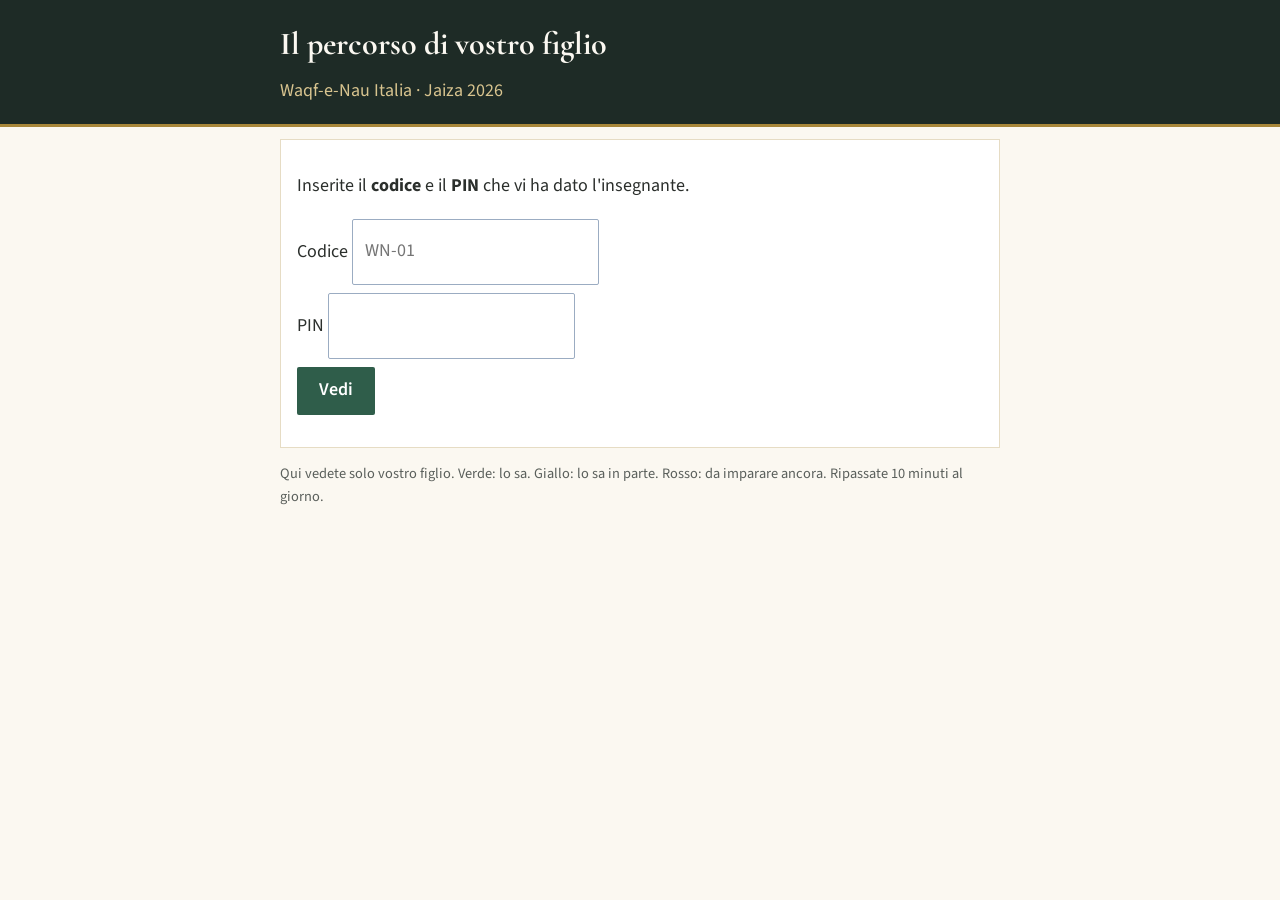
<file: famiglia/index.html>
<!DOCTYPE html>
<html lang="it"><head><meta charset="utf-8"><meta name="viewport" content="width=device-width,initial-scale=1">
<meta name="robots" content="noindex,nofollow">
<title>Il percorso di mio figlio – Waqf-e-Nau Italia</title>
<link rel="stylesheet" href="../assets/theme-jamaat.css">
<style>
body{margin:0;background:#fbf8f1;font-family:'Source Sans 3',system-ui,sans-serif;color:#2b2f2c;line-height:1.6;font-size:18px}
.hd{background:#1e2b26;color:#fbf8f1;padding:18px 16px;border-bottom:3px solid #a8873a}
.w{max-width:720px;margin:0 auto;padding:0 16px 40px}
h1,h2{font-family:'Cormorant Garamond',serif;color:#1e2b26;margin:0 0 8px}h1{color:#fbf8f1;font-size:2rem}h2{font-size:1.6rem;margin-top:24px}
.card{background:#fff;border:1px solid #e6dcc4;padding:14px 16px;margin:12px 0}
input,button{font:inherit;min-height:48px;padding:8px 12px;border:1px solid #9bacc2;border-radius:2px}
button{background:#2f5d4a;color:#fff;border:0;font-weight:600;cursor:pointer;padding:8px 22px}
label{display:block;margin:8px 0}
.it{display:flex;gap:12px;align-items:flex-start;padding:10px 0;border-bottom:1px dashed #e6dcc4}
.dot{flex:none;width:30px;height:30px;border-radius:50%;display:flex;align-items:center;justify-content:center;color:#fff;font-weight:700}
.d2{background:#267047}.d1{background:#a8873a}.d0{background:#b3402a}
.bar{height:14px;background:#eadfc0;border-radius:8px;overflow:hidden}.bar i{display:block;height:100%;background:#2f5d4a}
.err{color:#b3402a}.big{font-family:'Cormorant Garamond',serif;font-size:2.4rem;color:#2f5d4a}
</style></head><body>
<div class="hd"><div class="w" style="padding:0 16px"><h1>Il percorso di vostro figlio</h1><div style="color:#d8c48f">Waqf-e-Nau Italia · Jaiza 2026</div></div></div>
<div class="w">
<div class="card" id="login">
 <p>Inserite il <b>codice</b> e il <b>PIN</b> che vi ha dato l'insegnante.</p>
 <label>Codice <input id="code" placeholder="WN-01" autocapitalize="characters" style="text-transform:uppercase"></label>
 <label>PIN <input id="pin" inputmode="numeric" maxlength="6" type="password"></label>
 <button id="go">Vedi</button><p id="msg" class="err" aria-live="polite"></p>
</div>
<div id="out"></div>
<p style="font-size:.9rem;color:#5a5f5b">Qui vedete solo vostro figlio. Verde: lo sa. Giallo: lo sa in parte. Rosso: da imparare ancora. Ripassate 10 minuti al giorno.</p>
</div>
<script src="../jaiza/config.js"></script>
<script>
(function(){
var API=window.WN_API||'',$=function(i){return document.getElementById(i)};
var SEC={A:'Programma di quest\'anno',B:'Ripasso'},LAB=['Da imparare','In parte','Lo sa'],MARK=['✗','~','✓'];
$('go').onclick=function(){
 $('msg').textContent='';
 if(!API){$('msg').textContent='Il servizio non è ancora attivo.';return}
 fetch(API+'?action=child&code='+encodeURIComponent($('code').value.trim())+'&pin='+encodeURIComponent($('pin').value.trim())).then(function(r){return r.json()}).then(function(j){
  if(!j.ok){$('msg').textContent='Codice o PIN non corretti.';return}
  var h='<h2>'+j.first+'</h2>';
  if(j.score)h+='<div class="card"><div class="big">'+j.score.total+' / 100</div><b>'+j.score.grade+'</b><div class="bar" style="margin-top:8px"><i style="width:'+j.score.total+'%"></i></div></div>';
  ['A','B'].forEach(function(s){var L=j.items.filter(function(x){return x.sec===s});if(!L.length)return;
   var known=L.filter(function(x){return x.s===2}).length;
   h+='<h2>'+SEC[s]+' <small>('+known+'/'+L.length+')</small></h2><div class="card">'+L.map(function(x){return '<div class="it"><span class="dot d'+x.s+'" title="'+LAB[x.s]+'">'+MARK[x.s]+'</span><div>'+x.label+'<br><small>'+LAB[x.s]+'</small></div></div>'}).join('')+'</div>'});
  if(!j.items.length)h+='<div class="card">Non ci sono ancora valutazioni.</div>';
  $('out').innerHTML=h;$('login').hidden=true}).catch(function(){$('msg').textContent='Non riesco a collegarmi. Riprovate più tardi.'})};
})();
</script></body></html>
</file>
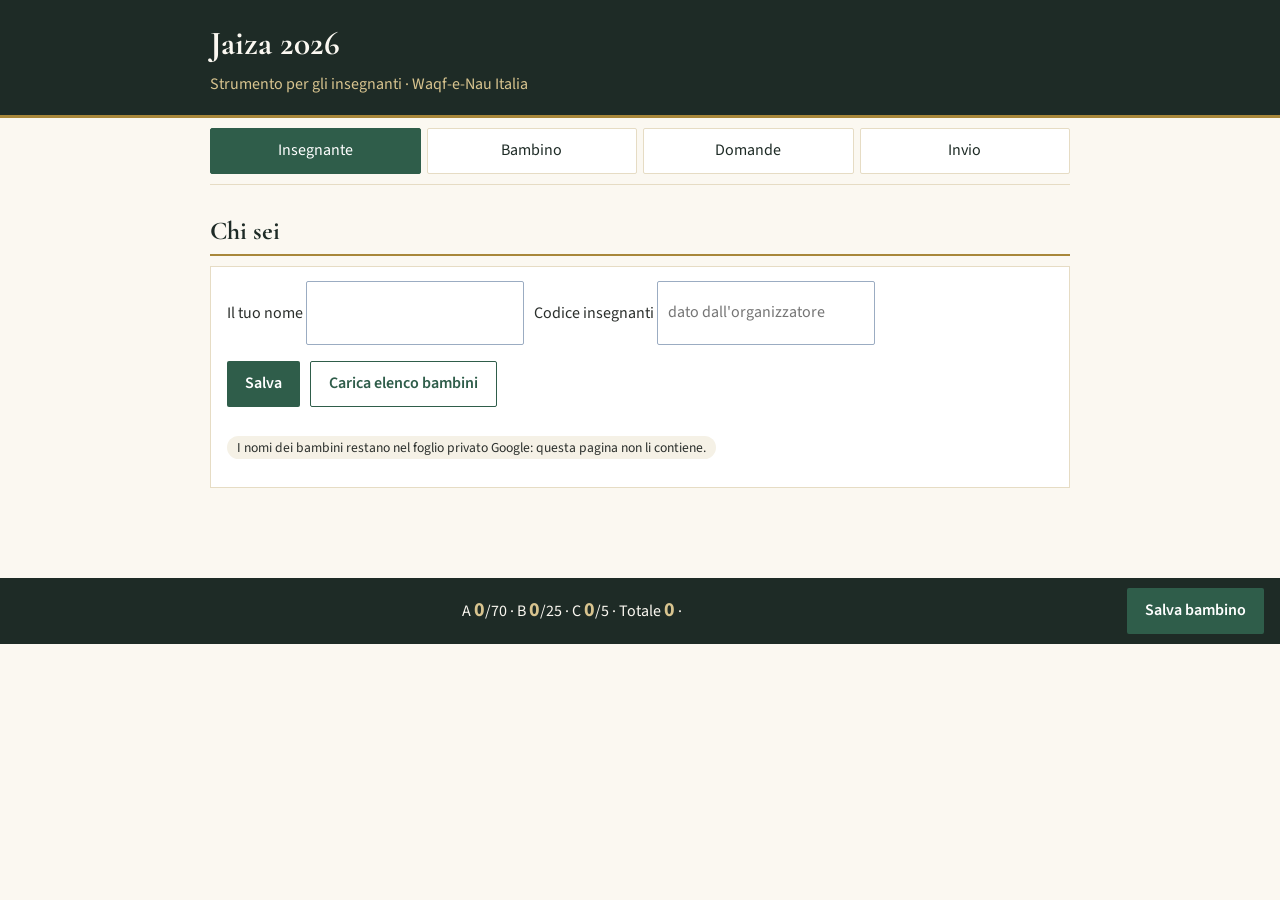
<file: jaiza/index.html>
<!DOCTYPE html>
<html lang="it"><head><meta charset="utf-8"><meta name="viewport" content="width=device-width,initial-scale=1">
<meta name="robots" content="noindex,nofollow">
<title>Jaiza 2026 – Strumento per gli insegnanti</title>
<link rel="stylesheet" href="../assets/theme-jamaat.css">
<style>
body{margin:0;background:#fbf8f1;font-family:'Source Sans 3',system-ui,sans-serif;color:#2b2f2c;line-height:1.55}
.w{max-width:860px;margin:0 auto;padding:0 16px 80px}
h1,h2,h3{font-family:'Cormorant Garamond',serif;color:#1e2b26;margin:0 0 8px}
h1{font-size:2.1rem}h2{font-size:1.6rem;border-bottom:2px solid #a8873a;padding-bottom:3px;margin-top:26px}
.hd{background:#1e2b26;color:#fbf8f1;padding:18px 16px;border-bottom:3px solid #a8873a}.hd h1{color:#fbf8f1;margin:0}.hd p{margin:2px 0 0;color:#d8c48f}
button,select,input{font:inherit}
button{min-height:46px;cursor:pointer}
.btn{background:#2f5d4a;color:#fff;border:0;border-radius:2px;padding:8px 18px;font-weight:600}
.btn.sec{background:#fff;color:#2f5d4a;border:1px solid #2f5d4a}
.btn.warn{background:#7a5f22}
.card{background:#fff;border:1px solid #e6dcc4;padding:14px 16px;margin:10px 0}
.row{display:flex;flex-wrap:wrap;gap:10px;align-items:center}
input,select{padding:9px 10px;border:1px solid #9bacc2;border-radius:2px;background:#fff;min-height:44px;max-width:100%}
nav.t{display:flex;gap:6px;flex-wrap:wrap;position:sticky;top:0;background:#fbf8f1;padding:10px 0;z-index:5;border-bottom:1px solid #e6dcc4}
nav.t button{flex:1;border:1px solid #e6dcc4;background:#fff;color:#1e2b26;border-radius:2px}
nav.t button.on{background:#2f5d4a;color:#fff;border-color:#2f5d4a}
.item{display:grid;grid-template-columns:1fr auto;gap:8px 12px;padding:10px 0;border-bottom:1px dashed #e6dcc4;align-items:center}
.item .lab{font-weight:600}
.item .lnk{font-size:.9rem}
.st{display:flex;gap:4px}
.st button{min-width:62px;border:1px solid #9bacc2;background:#fff;border-radius:2px;padding:4px 6px;font-size:.92rem}
.st button.s0.on{background:#f6dcd6;border-color:#b3402a}
.st button.s1.on{background:#f7ecc8;border-color:#a8873a}
.st button.s2.on{background:#dcefe3;border-color:#267047}
.score{position:sticky;bottom:0;background:#1e2b26;color:#fbf8f1;padding:10px 16px;display:flex;flex-wrap:wrap;gap:6px 18px;align-items:center;justify-content:space-between;z-index:6}
.score b{font-size:1.25rem;color:#d8c48f}
.opt{display:block;width:100%;text-align:start;background:#fff;border:1px solid #9bacc2;border-radius:2px;padding:9px 12px;margin:6px 0}
.opt.ok{background:#dcefe3;border-color:#267047}.opt.no{background:#f6dcd6;border-color:#b3402a}
.pill{display:inline-block;background:#f5f1e6;border-radius:12px;padding:1px 10px;font-size:.85rem}
.msg{padding:8px 12px;margin:8px 0;border-inline-start:4px solid #a8873a;background:#fff}
.ok-t{color:#267047}.err-t{color:#b3402a}
.pane{display:none}.pane.on{display:block}
a{color:#2f5d4a}
</style></head><body>
<div class="hd"><div class="w" style="padding:0 16px"><h1>Jaiza 2026</h1><p>Strumento per gli insegnanti · Waqf-e-Nau Italia</p></div></div>
<div class="w">
<nav class="t" id="tabs"><button data-p="who" class="on">Insegnante</button><button data-p="kid">Bambino</button><button data-p="ask">Domande</button><button data-p="sync">Invio</button></nav>

<section class="pane on" id="p-who">
 <h2>Chi sei</h2>
 <div class="card">
  <div class="row"><label>Il tuo nome <input id="teacher" autocomplete="name"></label>
  <label>Codice insegnanti <input id="token" type="password" autocomplete="off" placeholder="dato dall'organizzatore"></label></div>
  <p class="row"><button class="btn" id="saveWho">Salva</button><button class="btn sec" id="loadRoster">Carica elenco bambini</button></p>
  <div id="whoMsg" aria-live="polite"></div>
  <p class="pill">I nomi dei bambini restano nel foglio privato Google: questa pagina non li contiene.</p>
 </div>
</section>

<section class="pane" id="p-kid">
 <h2>Scegli il bambino</h2>
 <div class="card"><div class="row">
  <label>Gruppo <select id="grp"></select></label>
  <label>Bambino <select id="kidSel"></select></label>
  <span class="pill">oppure</span>
  <label>Codice <input id="kidCode" size="8" placeholder="WN-01" style="text-transform:uppercase"></label>
  <label>Età al 1° sett. 2026 <select id="kidAge"></select></label>
  <button class="btn" id="openKid">Apri modulo</button></div></div>
 <div id="form"></div>
</section>

<section class="pane" id="p-ask">
 <h2>Domande con risposta</h2>
 <p>Tocca una risposta: compare subito quella corretta. Per il Nisab dell'età (Corano, preghiere, hadith, qaseeda) apri «Tilawat» o il Nisab italiano dal modulo del bambino.</p>
 <div class="row"><button class="btn sec" data-q="A">Livello A · 5–9 anni</button><button class="btn sec" data-q="B">Livello B · 10–13 anni</button><button class="btn sec" data-q="C">Livello C · dai 14 anni</button></div>
 <div id="qbox"></div>
</section>

<section class="pane" id="p-sync">
 <h2>Invio al foglio</h2>
 <div class="card"><p>In attesa di invio: <b id="pend">0</b> <span id="apiState" class="pill"></span></p>
 <p class="row"><button class="btn" id="sendAll">Invia ora</button><button class="btn sec" id="csv">Scarica CSV di sicurezza</button><button class="btn warn" id="clear">Svuota coda inviata</button></p>
 <div id="syncMsg" aria-live="polite"></div></div>
 <p>Se manca la rete, i dati restano sul telefono e si inviano più tardi. Il CSV serve solo come copia di sicurezza.</p>
</section>
</div>
<div class="score" id="scorebar" hidden><span id="sbName"></span><span>A <b id="sA">0</b>/70 · B <b id="sB">0</b>/25 · C <b id="sC">0</b>/5 · Totale <b id="sT">0</b> · <span id="sG"></span></span><button class="btn" id="saveKid">Salva bambino</button></div>

<script src="config.js"></script>
<script src="../assets/wn-data.js"></script>
<script>
(function(){
var D=WN_DATA, API=window.WN_API||'';
var NISAB='../materiali/nisab-italiano.pdf';
var PAGES={3:12,4:14,5:15,6:16,7:19,8:20,9:22,10:23,11:27,12:29,13:32,14:38,15:43,16:46,17:47,18:49,19:49,20:51,21:51};
var CAT={cHifz:'Corano (Hifz)',cNamaz:'Namaz e preghiere',cHad:'Hadith e Nomi di Allah',cQas:'Qaseeda',cOther:'Presentazione «Messaggio di Pace»'};
function $(i){return document.getElementById(i)}
function ls(k,v){try{if(v===undefined)return JSON.parse(localStorage.getItem('jz_'+k)||'null');localStorage.setItem('jz_'+k,JSON.stringify(v))}catch(e){return null}}
function it(o){return o&&o.it||''}
/* Voci del Nisab per età: stessa logica del sito */
function itemsFor(a){var out=[];
 if(D.HIFZ[a])D.HIFZ[a].forEach(function(h,i){out.push({id:'a'+a+'-hifz-'+i,cat:'cHifz',label:it(h.s)+(h.v?' (versetti '+h.v+')':''),link:'https://tilaw.at/'+h.n+':1',lt:'Tilawat'})});
 var nm=[];if(D.NAMAZ[a])D.NAMAZ[a].forEach(function(x){nm.push(it(x))});
 if(a>=12){D.NAMAZ12.forEach(function(x){nm.push(it(x))});if(D.NAMAZX[a])nm.push(it(D.NAMAZX[a]))}
 nm.forEach(function(l,i){out.push({id:'a'+a+'-namaz-'+i,cat:'cNamaz',label:l,link:NISAB+'#page='+(PAGES[a]||1),lt:'Nisab'})});
 if(D.HAD[a])out.push({id:'a'+a+'-had',cat:'cHad',label:it(D.HAD[a]),link:NISAB+'#page='+(PAGES[a]||1),lt:'Nisab'});
 if(D.QAS[a])out.push({id:'a'+a+'-qas',cat:'cQas',label:it(D.QAS[a]),link:NISAB+'#page='+(PAGES[a]||1),lt:'Nisab'});
 if(a>=13)out.push({id:'a'+a+'-pres',cat:'cOther',label:it(D.PRES),pres:true});
 return out}
/* Ripasso: 5 voci a caso dalle età precedenti (spot-check) */
function revisionFor(a,seed){var pool=[];for(var y=Math.max(3,a-4);y<a;y++)pool=pool.concat(itemsFor(y).filter(function(x){return !x.pres}));
 var r=mulberry(seed),res=[];while(pool.length&&res.length<5){res.push(pool.splice(Math.floor(r()*pool.length),1)[0])}
 return res.map(function(x){return {id:'r-'+x.id,cat:'rev',label:x.label,link:x.link,lt:x.lt}})}
function mulberry(a){return function(){a|=0;a=a+0x6D2B79F5|0;var t=Math.imul(a^a>>>15,1|a);t=t+Math.imul(t^t>>>7,61|t)^t;return((t^t>>>14)>>>0)/4294967296}}
function seedOf(s){var h=0;for(var i=0;i<s.length;i++)h=(h*31+s.charCodeAt(i))|0;return h}

/* Stato */
var cur=null; /* {code,name,age,A:[],B:[],st:{id:0/1/2},conduct} */
var queue=ls('queue')||[];
function save(){ls('queue',queue);$('pend').textContent=queue.filter(function(q){return !q.sent}).length}
function showApi(){$('apiState').textContent=API?'foglio collegato':'foglio NON collegato (solo copia sul telefono)'}

/* Tabs */
document.querySelectorAll('#tabs button').forEach(function(b){b.onclick=function(){document.querySelectorAll('#tabs button').forEach(function(x){x.classList.toggle('on',x===b)});document.querySelectorAll('.pane').forEach(function(p){p.classList.toggle('on',p.id==='p-'+b.dataset.p)});$('scorebar').hidden=!(cur&&b.dataset.p==='kid')}});
function goto(p){document.querySelector('#tabs button[data-p='+p+']').click()}

/* Insegnante */
$('teacher').value=ls('teacher')||'';$('token').value=ls('token')||'';
$('saveWho').onclick=function(){ls('teacher',$('teacher').value.trim());ls('token',$('token').value.trim());$('whoMsg').innerHTML='<div class="msg ok-t">Salvato.</div>'};
var roster=ls('roster')||[];
$('loadRoster').onclick=function(){
 $('saveWho').click();
 if(!API){$('whoMsg').innerHTML='<div class="msg err-t">Il foglio non è ancora collegato. Inserisci codice e età a mano nella scheda «Bambino».</div>';return}
 fetch(API+'?action=roster&token='+encodeURIComponent(ls('token'))).then(function(r){return r.json()}).then(function(j){
  if(!j.ok)throw new Error(j.error);roster=j.kids;ls('roster',roster);fillRoster();$('whoMsg').innerHTML='<div class="msg ok-t">Elenco caricato: '+roster.length+' bambini.</div>'
 }).catch(function(e){$('whoMsg').innerHTML='<div class="msg err-t">Non riesco a caricare: '+e.message+'</div>'})};
function fillRoster(){var g={};roster.forEach(function(k){g[k.group]=1});
 $('grp').innerHTML='<option value="">Tutti</option>'+Object.keys(g).map(function(x){return '<option>'+x+'</option>'}).join('');fillKids()}
function fillKids(){var gr=$('grp').value;
 $('kidSel').innerHTML='<option value="">–</option>'+roster.filter(function(k){return !gr||k.group===gr}).map(function(k){return '<option value="'+k.code+'" data-age="'+k.age+'">'+k.name+' · '+k.age+'</option>'}).join('')}
$('grp').onchange=fillKids;
$('kidSel').onchange=function(){var o=this.selectedOptions[0];if(!o||!o.value)return;$('kidCode').value=o.value;$('kidAge').value=o.dataset.age||''};
$('kidAge').innerHTML='<option value="">–</option>'+Array.from({length:19},function(_,i){return '<option>'+(i+3)+'</option>'}).join('')+'<option value="22">21+</option>';
if(roster.length)fillRoster();

/* Modulo bambino */
$('openKid').onclick=function(){
 var code=$('kidCode').value.trim().toUpperCase(),age=+$('kidAge').value;
 if(!code||!age){alert('Serve il codice e l\'età.');return}
 var sel=roster.filter(function(k){return k.code===code})[0];
 var prev=ls('kid_'+code);
 var A=itemsFor(age>21?21:age),B=revisionFor(age>21?21:age,seedOf(code));
 cur={code:code,name:sel?sel.name:code,age:age,A:A,B:B,st:prev?prev.st:{},conduct:prev?prev.conduct:5};
 draw();$('scorebar').hidden=false;window.scrollTo(0,0)};
var LAB=['Non ancora','In parte','Sa'];
function row(x){var s=cur.st[x.id];
 return '<div class="item"><div><div class="lab">'+x.label+'</div>'+(x.link?'<a class="lnk" target="_blank" rel="noopener" href="'+x.link+'">'+x.lt+'</a>':'')+'</div><div class="st" data-id="'+x.id+'">'+[0,1,2].map(function(v){return '<button class="s'+v+(s===v?' on':'')+'" data-v="'+v+'">'+LAB[v]+'</button>'}).join('')+'</div></div>'}
function draw(){
 var h='<h2>'+cur.name+' · '+(cur.age>21?'21+':cur.age+' anni')+' <span class="pill">'+cur.code+'</span></h2>';
 if(!cur.A.length)h+='<div class="msg">Per questa età il programma dettagliato è nel Nisab ufficiale: usa solo ripasso e condotta.</div>';
 var last='';cur.A.forEach(function(x){if(x.cat!==last){h+='<h3>A · '+CAT[x.cat]+'</h3>';last=x.cat}h+=row(x)});
 h+='<h2>B · Ripasso (domande a sorpresa)</h2><p>Chiedi queste voci degli anni precedenti.</p>'+cur.B.map(row).join('');
 h+='<h2>C · Pratica e condotta</h2><div class="card"><label>Punteggio 0–5 <input type="range" id="cond" min="0" max="5" step="1" value="'+cur.conduct+'"> <b id="condV">'+cur.conduct+'</b></label></div>';
 $('form').innerHTML=h;
 $('form').querySelectorAll('.st').forEach(function(d){d.onclick=function(e){var b=e.target.closest('button');if(!b)return;cur.st[d.dataset.id]=+b.dataset.v;d.querySelectorAll('button').forEach(function(x){x.classList.toggle('on',x===b)});calc()}});
 $('cond').oninput=function(){cur.conduct=+this.value;$('condV').textContent=this.value;calc()};
 $('sbName').textContent=cur.name;calc()}
function frac(list){var n=list.length;if(!n)return null;var s=0;list.forEach(function(x){s+=(cur.st[x.id]||0)});return s/(2*n)}
function calc(){
 var pres=cur.A.filter(function(x){return x.pres}),nis=cur.A.filter(function(x){return !x.pres});
 var fN=frac(nis),fP=frac(pres),a=0;
 if(fN===null&&fP===null)a=0;else if(pres.length)a=(fN||0)*60+(fP||0)*10;else a=(fN||0)*70;
 var bAsked=cur.B.filter(function(x){return cur.st[x.id]!==undefined}),b=bAsked.length?25*(frac(bAsked)):0;
 var c=cur.conduct,t=Math.round(a+b+c);
 cur.score={a:Math.round(a),b:Math.round(b),c:c};
 $('sA').textContent=cur.score.a;$('sB').textContent=cur.score.b;$('sC').textContent=c;$('sT').textContent=t;
 $('sG').textContent=t>=85?'Mumtaz':t>=70?'Molto buono':t>=50?'Buono':'Da esercitare ancora'}
$('saveKid').onclick=function(){
 ls('kid_'+cur.code,{st:cur.st,conduct:cur.conduct});
 var items=cur.A.map(function(x){return {id:x.id,sec:'A',label:x.label,s:cur.st[x.id]||0}}).concat(cur.B.filter(function(x){return cur.st[x.id]!==undefined}).map(function(x){return {id:x.id,sec:'B',label:x.label,s:cur.st[x.id]}}));
 queue.push({code:cur.code,teacher:ls('teacher')||'',items:items,score:cur.score,at:new Date().toISOString(),sent:false});
 save();alert('Salvato sul telefono. Si invia al foglio da «Invio».');trySend()};

/* Domande */
var qi=0,qs=0,ql=null;
document.querySelectorAll('[data-q]').forEach(function(b){b.onclick=function(){ql=b.dataset.q;qi=0;qs=0;drawQ()}});
function drawQ(){var list=D.QUIZ[ql],box=$('qbox');
 if(qi>=list.length){box.innerHTML='<div class="card"><h3>Punteggio: '+qs+' / '+list.length+'</h3><button class="btn" id="again">Ricomincia</button></div>';$('again').onclick=function(){qi=0;qs=0;drawQ()};return}
 var q=list[qi];box.innerHTML='<div class="card"><p><b>'+(qi+1)+'/'+list.length+'</b> · '+q[0]+'</p>'+q[1].map(function(o,i){return '<button class="opt" data-i="'+i+'">'+o+'</button>'}).join('')+'<p id="ans" aria-live="polite"></p><p><button class="btn sec" id="show">Mostra la risposta</button></p></div>';
 var opts=box.querySelectorAll('.opt'),done=false;
 function fin(sel){if(done)return;done=true;if(sel===q[2])qs++;else if(sel!==null)opts[sel].classList.add('no');opts[q[2]].classList.add('ok');opts.forEach(function(o){o.disabled=true});$('ans').innerHTML='<b>Risposta:</b> '+q[1][q[2]];$('show').outerHTML='<button class="btn" id="nx">Avanti</button>';$('nx').onclick=function(){qi++;drawQ()}}
 opts.forEach(function(o){o.onclick=function(){fin(+o.dataset.i)}});$('show').onclick=function(){fin(null)}}

/* Invio */
function trySend(){
 var todo=queue.filter(function(q){return !q.sent});
 if(!API){$('syncMsg').innerHTML='<div class="msg err-t">Foglio non collegato: scarica il CSV di sicurezza.</div>';return Promise.resolve()}
 if(!todo.length){$('syncMsg').innerHTML='<div class="msg ok-t">Niente da inviare.</div>';return Promise.resolve()}
 var p=Promise.resolve();todo.forEach(function(q){p=p.then(function(){return fetch(API,{method:'POST',body:JSON.stringify({token:ls('token'),teacher:q.teacher,code:q.code,items:q.items,score:q.score})}).then(function(r){return r.json()}).then(function(j){if(j.ok){q.sent=true;save()}else throw new Error(j.error)})})});
 return p.then(function(){$('syncMsg').innerHTML='<div class="msg ok-t">Inviato.</div>'}).catch(function(e){$('syncMsg').innerHTML='<div class="msg err-t">Invio non riuscito ('+e.message+'). I dati restano sul telefono: riprova.</div>'}).then(save)}
$('sendAll').onclick=trySend;
$('clear').onclick=function(){queue=queue.filter(function(q){return !q.sent});save()};
$('csv').onclick=function(){var L=['Data;Codice;Insegnante;Sezione;VoceID;Voce;Stato'];queue.forEach(function(q){q.items.forEach(function(i){L.push([q.at,q.code,q.teacher,i.sec,i.id,'"'+i.label.replace(/"/g,'""')+'"',i.s].join(';'))})});
 var a=document.createElement('a');a.href=URL.createObjectURL(new Blob(['﻿'+L.join('\n')],{type:'text/csv'}));a.download='jaiza-2026-'+Date.now()+'.csv';a.click()};
window.addEventListener('online',trySend);
save();showApi();
})();
</script></body></html>
</file>
<file: assets/theme-jamaat.css>
/* Tema comune "Jamaat Italia": verde, oro, crema – uguale al mockup di alislam.it.
   Si applica sopra gli stili di .wn (sito Waqf-e-Nau) e alle pagine Jaiza/Famiglia. */
@import url('https://fonts.googleapis.com/css2?family=Cormorant+Garamond:wght@500;600;700&family=Noto+Nastaliq+Urdu:wght@400;600&family=Source+Sans+3:wght@300;400;600;700&display=swap');

.wn{--g:#2f5d4a;--gold:#a8873a;--cream:#fbf8f1;--dark:#1e2b26;--line:#e6dcc4;
 font-family:'Source Sans 3',system-ui,sans-serif;color:#2b2f2c;background:var(--cream)}
.wn.ur{font-family:'Noto Nastaliq Urdu',serif}
.wn h2,.wn h3,.wn h4{font-family:'Cormorant Garamond',serif;font-weight:600}
.wn.ur h2,.wn.ur h3,.wn.ur h4{font-family:'Noto Nastaliq Urdu',serif}
.wn h3{color:var(--dark);border-bottom:2px solid var(--gold);font-size:1.7rem}
.wn .hd{background:var(--dark);border-radius:0;border-bottom:3px solid var(--gold)}
.wn .hd p{color:#efe9da}
.wn .logo{background:#fff;border:2px solid var(--gold)}
.wn .banner{border:1px solid var(--gold);border-radius:2px}
.wn .cd{background:var(--gold);color:#fff}
.wn .lg button{border-color:#d8c48f}
.wn .lg button.on{background:#d8c48f;border-color:#d8c48f;color:var(--dark)}
.wn .tabs{background:var(--cream);border-bottom:1px solid var(--line)}
.wn .tabs button{border:1px solid var(--line);color:var(--dark);border-radius:2px}
.wn .tabs button.on{background:var(--g);border-color:var(--g);color:#fbf8f1}
.wn .card,.wn details,.wn th,.wn td{border-color:var(--line)}
.wn .card{border-radius:2px}
.wn .note{border-inline-start-color:var(--gold)}
.wn .btn{border-radius:2px;background:var(--g)}
.wn .quick .btn.secondary{border-color:var(--g)}
.wn th{background:#f5f1e6}
.wn .big{color:var(--g);font-family:'Cormorant Garamond',serif}
.wn .tag{background:#f5f1e6}
.wn .bar{background:#eadfc0}
.wn .bar i{background:var(--g)}
.wn ul.ck li{border-bottom-color:var(--line)}
.wn :focus-visible{outline-color:#6f5620}
/* barra 70/25/5: colori del tema */
.wn .split span:nth-child(1){background:#2f5d4a!important}
.wn .split span:nth-child(2){background:#a8873a!important}
.wn .split span:nth-child(3){background:#1e2b26!important}

/* Barra "Dipartimenti" coerente col sito: usata nelle pagine Jaiza/Famiglia */
.jz-top{background:#1e2b26;color:#efe9da;font-size:14px;padding:9px 20px;display:flex;justify-content:space-between;flex-wrap:wrap;gap:8px;font-family:'Source Sans 3',sans-serif}
.jz-top a{color:#efe9da;text-decoration:none;margin-inline-start:16px}
</file>
